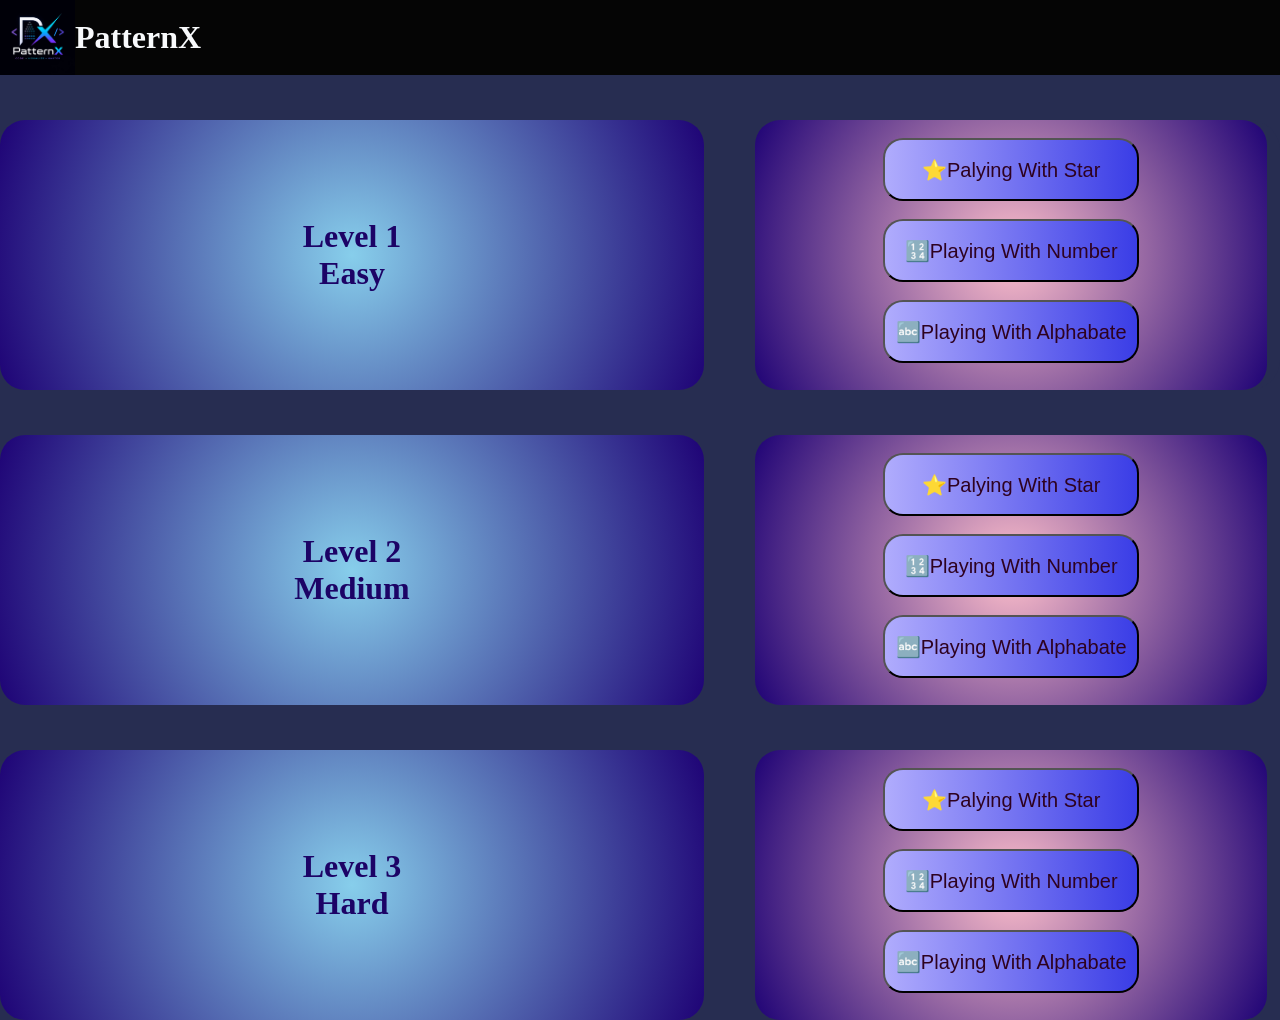
<file: index.html>
<!DOCTYPE html>
<html lang="en">
<head>
    <meta charset="UTF-8">
    <meta name="viewport" content="width=device-width, initial-scale=1.0">
    <title>Document</title>
    <style>
        *{
            margin: 0;
            padding: 0;
        }
        body{
            background-color:rgb(39, 45, 81);
        }
        .top{
            height: 30vh;
            width: 100%;
            margin-top: 5vh;
            margin-bottom:5vh;
            background-color: rgb(39, 45, 81);
            border-radius: 30px;
            
        }
        .bottom{
            height: 30vh;
            width: 100vw;
            background-color: rgb(39, 45, 81);
        }
        .mid{
            height: 30vh;
            width: 100vw;
            margin-bottom:5vh;
            background-color:rgb(39, 45, 81);
        }
        .navbar{
            display: flex;
            width: 100vw;
            text-align: center;
            background-color: rgb(5, 5, 5);
            color: #F8FAFC;
        }
        .navbar h1{
            display: flex;
            align-items: center;
            text-align: center;
        }
        img{
            height: 75px;
            width: 75px;
        }
        .left{
            width: 55vw;
            height: 30vh;
            background: radial-gradient(circle,skyblue,#1e0275);
            display: flex;
            flex-direction: column;
            justify-content: center;
            align-items: center;
            border-radius: 30px;
            margin-right: 4vw;
            color: #1c0366;
        }
        .right{
            border-radius: 25px;
            background: radial-gradient(
            circle,
            pink,
            #1e0275
);
        }
        
        .top{
            display: flex;
        }
        .bottom{
            display: flex;
        }
        .mid{
            display: flex;
        }
        .right{
            align-items: center;
            justify-content: center;
        }
        button{
            height: 7vh;
            width: 20vw;
            border-radius: 20px;
            margin-left: 10vw;
            margin-right: 10vw;
            background: linear-gradient(90deg, #b0acfd, #3a3de6);
            color: rgb(46, 2, 32);
            font-size: 20px;
        }
        .left{
border-radius: 25px;
        }
        button{
    height:7vh;
    width:20vw;
    border-radius:20px;
    transition:0.3s;
    cursor:pointer;
}

button:hover{
    transform:translateY(-5px);
    box-shadow:0 10px 20px rgba(0,0,0,0.4);
}
@media(max-width:768px){

    .top,
    .mid,
    .bottom{
        flex-direction:column;
        align-items:center;
        height:auto;
        gap:20px;
    }

    .left{
        width:90%;
        margin-right:0;
        height:180px;
    }

    .right{
        width:90%;
        padding:20px 0;
        display:flex;
        flex-direction:column;
        align-items:center;
    }

    button{
               width:200px;
        height:45px;
        font-size:14px;
        margin:8px 0;

    }

    .navbar{
        justify-content:center;
    }

    .navbar h1{
        font-size:28px;
    }

    img{
        width:60px;
        height:60px;
    }
}
    </style>
</head>
<body>
    <div class="navbar">
            <img src="logo.jpeg">
            <h1>PatternX</h1>
        </div>
    <div class="top all">
        <div class="left">
        <h1>Level 1</h1>
        <h1>Easy</h1>           
        </div>
        <div class="right">
            <br>
            <a href="EasyStar.html"><button id="Star">⭐Palying With Star</button><br><br></a>
            
            <a href="EasyNumber.html"><button class="number">🔢Playing With Number</button><br><br></a>
            <a href="EasyAlphabet.html"><button class="alphabate">🔤Playing With Alphabate</button><br></a>
        </div>

    </div>
    <div class="mid all">
        <div class="left">
        <h1>Level 2</h1>
        <h1>Medium</h1>           
        </div>
        <div class="right all">
            <br>
            <a href="mediumStar.html"><button id="Star">⭐Palying With Star</button><br><br></a>
            
            <a href="mediumNumber.html"><button class="number">🔢Playing With Number</button><br><br></a>
            <a href="mediumAlphabet.html"><button class="alphabate">🔤Playing With Alphabate</button><br></a>
        </div>

    </div>
    <div class="bottom">
        <div class="left">
        <h1>Level 3</h1>
        <h1>Hard</h1>           
        </div>
        <div class="right">
            <br>
            <a href="hardStar.html"><button id="Star">⭐Palying With Star</button><br><br></a>
            
            <a href="hardNumber.html"><button class="number">🔢Playing With Number</button><br><br></a>
            <a href="HardAlphabet.html"><button class="alphabate">🔤Playing With Alphabate</button><br></a>
        </div>

    </div>
</body>
</html>
</file>
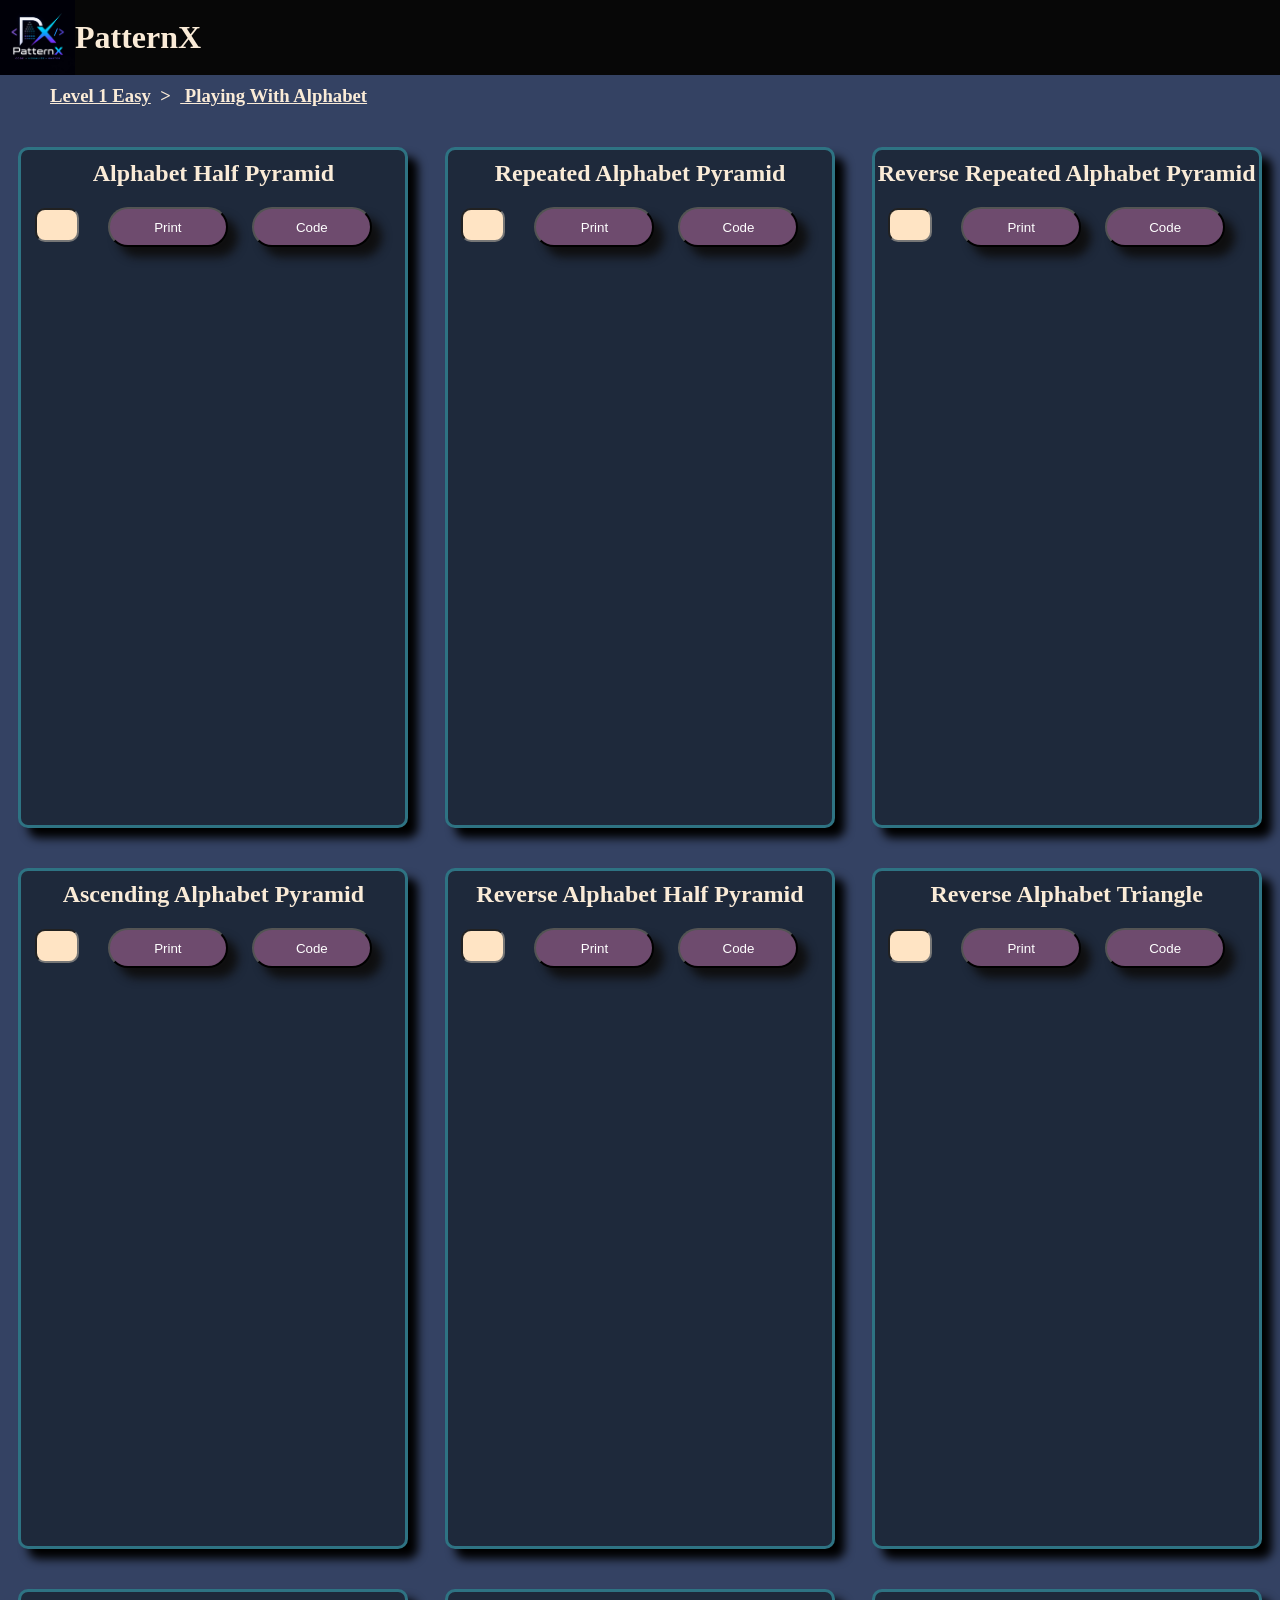
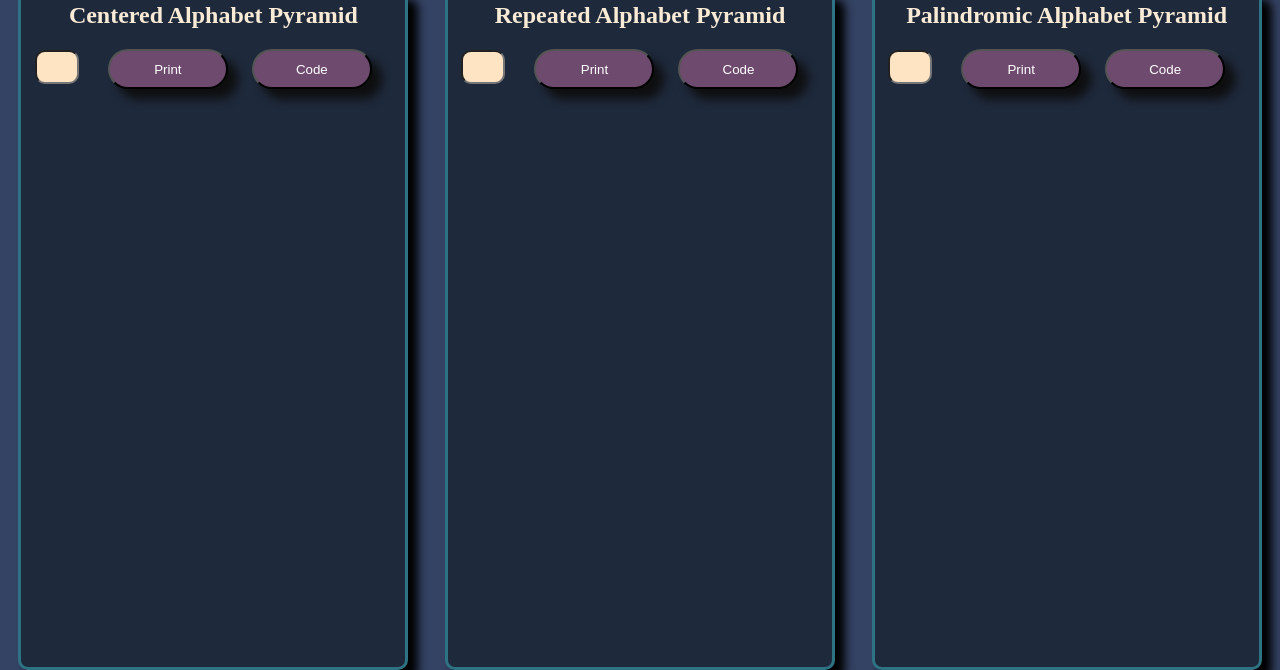
<file: EasyAlphabet.html>
<!DOCTYPE html>
<html lang="en">
<head>
    <meta charset="UTF-8">
    <meta name="viewport" content="width=device-width, initial-scale=1.0">
    <title>Document</title>
       <link rel="stylesheet" href="style.css">
</head>
<body>
    <div class="main" id ="min">
        <div class="navbar">
            <img src="logo.jpeg">
            <h1>PatternX</h1>
        </div>
        <div class="link"> <h3><a href="index.html">Level 1 Easy</a> &nbsp;> &nbsp;<a href="EasyAlphabet.html"> Playing With Alphabet</a> </h3></div>
        <div class="pat">
            <div class="card">
            <h2>Alphabet Half Pyramid</h2>
            <div class="btns">
    <input type="number" id="pr1" required>         
    <button class="p1"  id="p1" onclick="p1()">Print</button>
    <button class="c1" onclick="popUp(c1)" id="c1">Code</button>
</div>
            <div class="A1 pattren"><pre></pre></div>
        </div>
        <div class="card">
            <h2>Repeated Alphabet Pyramid</h2>
            <div class="btns">
        <input type="number" id="pr2"> 
    <button class="b1" onclick="p2()">Print</button>
    <button class="b2" onclick="popUp(c2)">Code</button>
</div>
            <div class="A2 pattren"></div>
        </div>
        <div class="card">
            <h2>Reverse Repeated Alphabet Pyramid</h2>
            <div class="btns">
        <input type="number" id="pr3"> 
    <button class="b1" onclick="p3()">Print</button>
    <button class="b2" onclick="popUp(c3)">Code</button>
</div>
        <pre><div class="A3 pattren"></div></pre>
        </div>
        </div>
        <div class="pat">
            <div class="card">
            <h2>Ascending Alphabet Pyramid</h2>
            <div class="btns">
        <input type="number" id="pr4"> 
    <button class="p1" onclick="p4()">Print</button>
    <button class="c1" onclick="popUp(c4)">Code</button>
</div>
            <pre><div class="A4 pattren"></div></pre>
        </div>
        <div class="card">
            <h2>Reverse Alphabet Half Pyramid</h2>
            <div class="btns">
            <input type="number" id="pr5"> 
    <button class="b1" onclick="p5()">Print</button>
    <button class="b2" onclick="popUp(c5)">Code</button>
</div>
            <pre><div class="A5 pattren"></div></pre>
        </div>
        <div class="card">
            <h2>Reverse Alphabet Triangle</h2>
            <div class="btns">
        <input type="number" id="pr6"> 
    <button class="b1" onclick="p6()">Print</button>
    <button class="b2" onclick="popUp(c6)">Code</button>
</div>
        <pre><div class="A6 pattren"></div></pre>
        </div>
        </div>

        <div class="pat">
            <div class="card">
            <h2>Centered Alphabet Pyramid</h2>
            <div class="btns">
        <input type="number" id="pr7"> 
    <button class="p7" onclick="p7()">Print</button>
    <button class="c7" onclick="popUp(c7)">Code</button>
</div>
            <pre><div class="A7 pattren"></div></pre>
        </div>
        <div class="card">
            <h2>Repeated Alphabet Pyramid</h2>
            <div class="btns">
            <input type="number" id="pr8"> 
    <button class="b1" onclick="p8()">Print</button>
    <button class="b2" onclick="popUp(c8)">Code</button>
</div>
            <pre><div class="A8 pattren"></div></pre>
        </div>
        <div class="card">
            <h2>Palindromic Alphabet Pyramid</h2>
            <div class="btns">
        <input type="number" id="pr9"> 
    <button class="b1" onclick="p9()">Print</button>
    <button class="b2" onclick="popUp(c9)">Code</button>
</div>
        <pre><div class="A9 pattren"></div></pre>
        </div>
        </div>
    <script src="EasyAlphabet.js">
    </script>
</body>
</html>
</file>
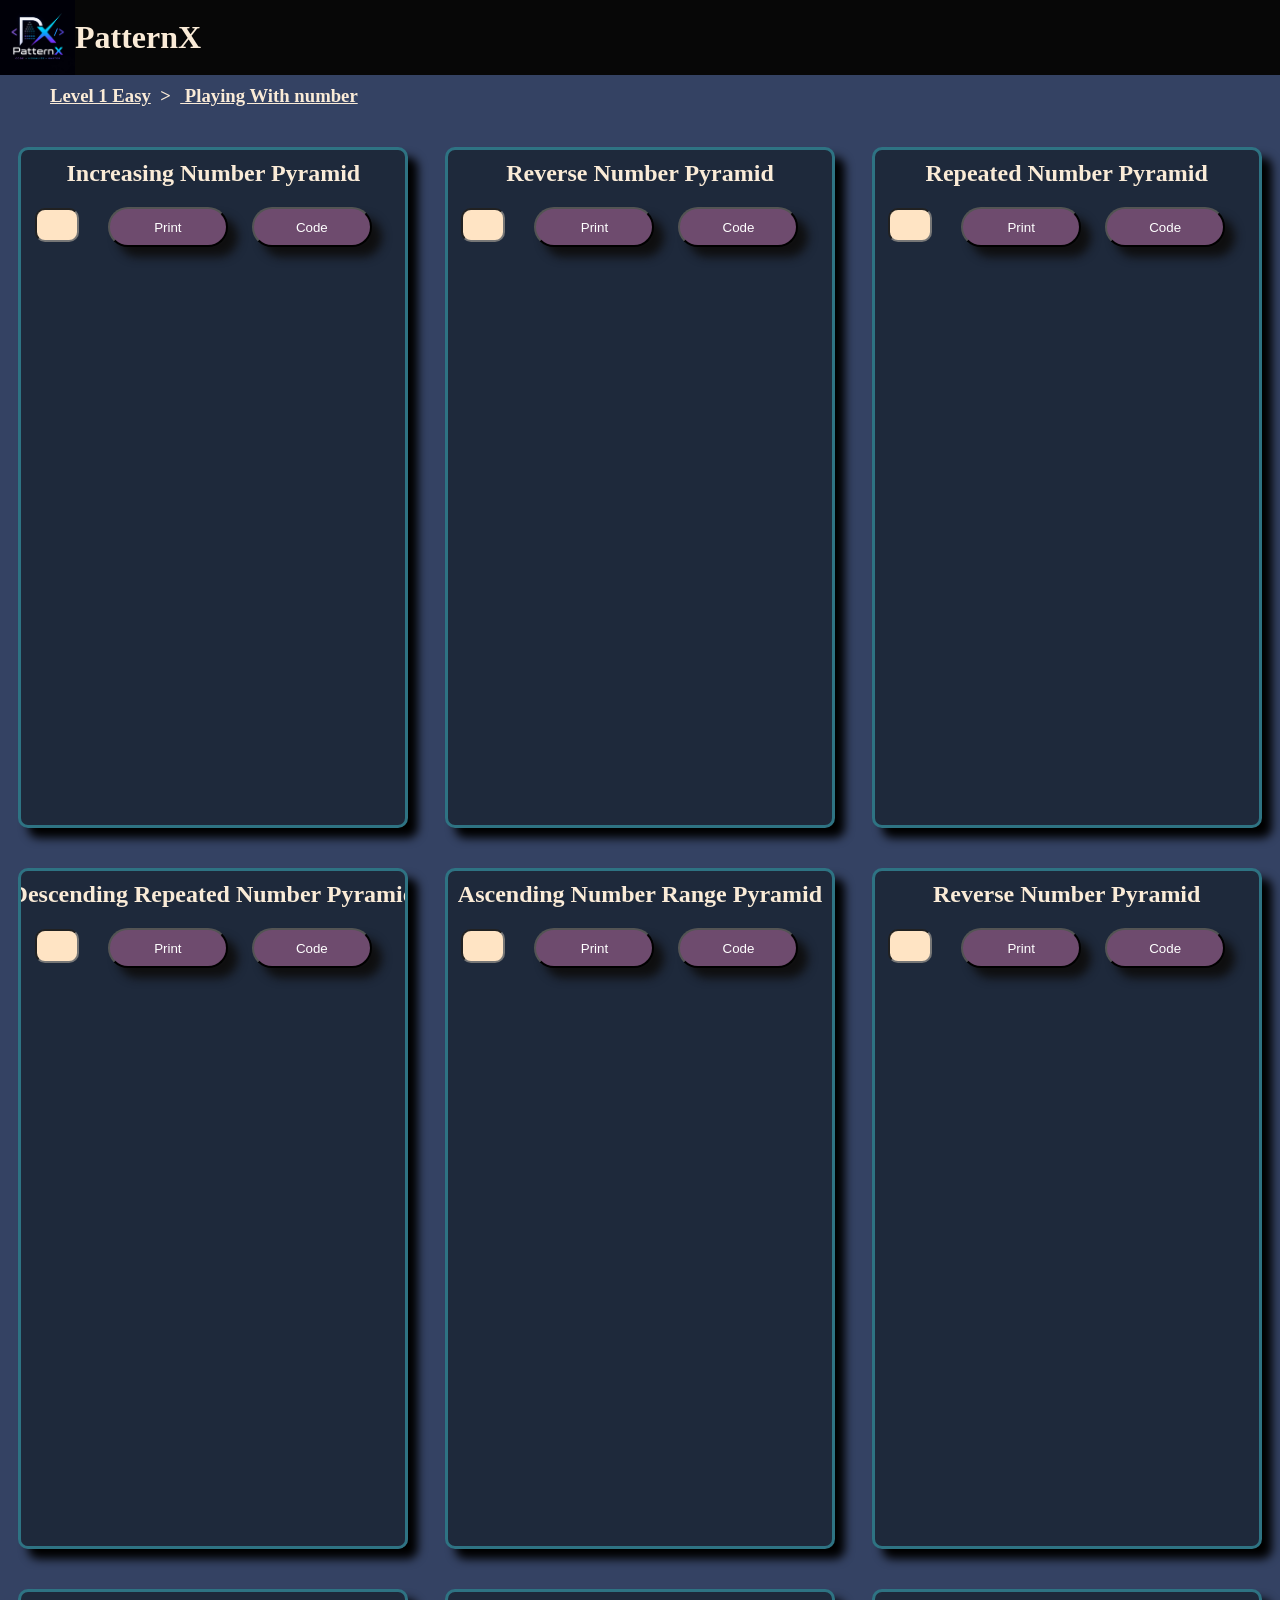
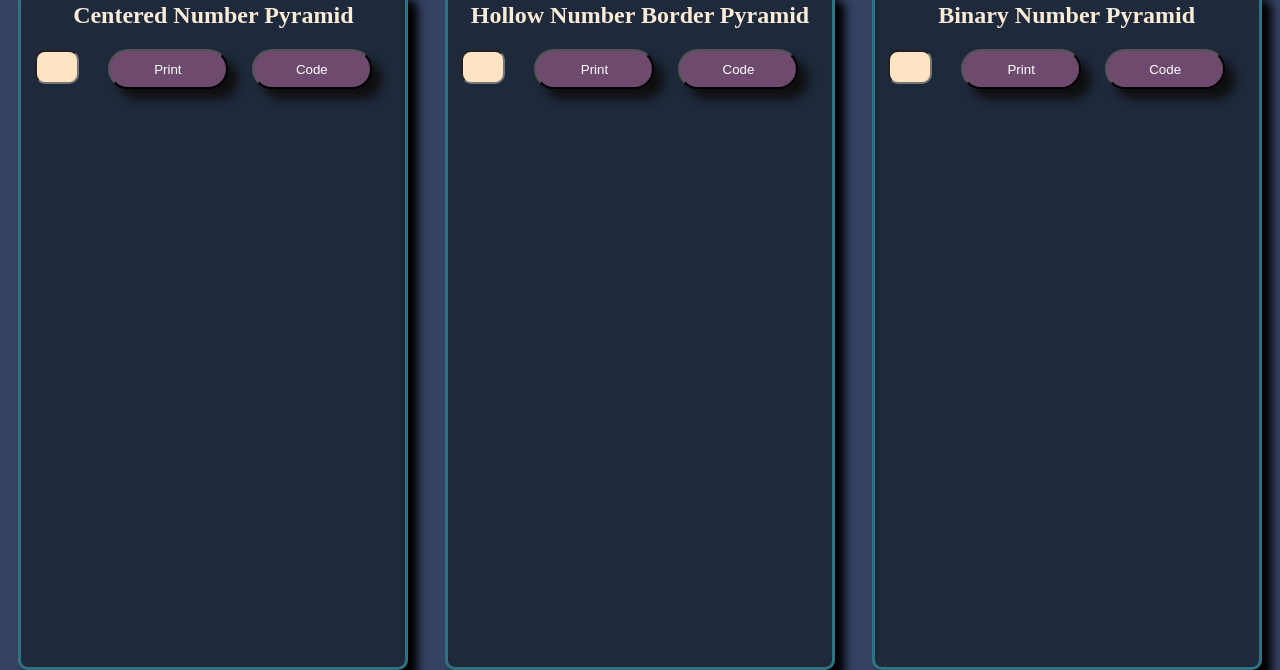
<file: EasyNumber.html>
<!DOCTYPE html>
<html lang="en">
<head>
    <meta charset="UTF-8">
    <meta name="viewport" content="width=device-width, initial-scale=1.0">
    <title>Document</title>
       <link rel="stylesheet" href="style.css">
</head>
<body>
    <div class="main" id ="min">
        <div class="navbar">
            <img src="logo.jpeg">
            <h1>PatternX</h1>
        </div>
        <div class="link"> <h3><a href="index.html">Level 1 Easy</a> &nbsp;> &nbsp;<a href="EasyNumber.html"> Playing With number</a> </h3></div>
        <div class="pat">
            <div class="card">
            <h2>Increasing Number Pyramid</h2>
            <div class="btns">
    <input type="number" id="pr1" required>         
    <button class="p1"  id="p1" onclick="p1()">Print</button>
    <button class="c1" onclick="popUp(c1)" id="c1">Code</button>
</div>
            <div class="A1 pattren"><pre></pre></div>
        </div>
        <div class="card">
            <h2>Reverse Number Pyramid</h2>
            <div class="btns">
        <input type="number" id="pr2"> 
    <button class="b1" onclick="p2()">Print</button>
    <button class="b2" onclick="popUp(c2)">Code</button>
</div>
            <div class="A2 pattren"></div>
        </div>
        <div class="card">
            <h2>Repeated Number Pyramid</h2>
            <div class="btns">
        <input type="number" id="pr3"> 
    <button class="b1" onclick="p3()">Print</button>
    <button class="b2" onclick="popUp(c3)">Code</button>
</div>
        <pre><div class="A3 pattren"></div></pre>
        </div>
        </div>
        <div class="pat">
            <div class="card">
            <h2>Descending Repeated Number Pyramid</h2>
            <div class="btns">
        <input type="number" id="pr4"> 
    <button class="p1" onclick="p4()">Print</button>
    <button class="c1" onclick="popUp(c4)">Code</button>
</div>
            <pre><div class="A4 pattren"></div></pre>
        </div>
        <div class="card">
            <h2>Ascending Number Range Pyramid</h2>
            <div class="btns">
            <input type="number" id="pr5"> 
    <button class="b1" onclick="p5()">Print</button>
    <button class="b2" onclick="popUp(c5)">Code</button>
</div>
            <pre><div class="A5 pattren"></div></pre>
        </div>
        <div class="card">
            <h2>Reverse Number Pyramid</h2>
            <div class="btns">
        <input type="number" id="pr6"> 
    <button class="b1" onclick="p6()">Print</button>
    <button class="b2" onclick="popUp(c6)">Code</button>
</div>
        <pre><div class="A6 pattren"></div></pre>
        </div>
        </div>

        <div class="pat">
            <div class="card">
            <h2>Centered Number Pyramid</h2>
            <div class="btns">
        <input type="number" id="pr7"> 
    <button class="p7" onclick="p7()">Print</button>
    <button class="c7" onclick="popUp(c7)">Code</button>
</div>
            <pre><div class="A7 pattren"></div></pre>
        </div>
        <div class="card">
            <h2>Hollow Number Border Pyramid</h2>
            <div class="btns">
            <input type="number" id="pr8"> 
    <button class="b1" onclick="p8()">Print</button>
    <button class="b2" onclick="popUp(c8)">Code</button>
</div>
            <pre><div class="A8 pattren"></div></pre>
        </div>
        <div class="card">
            <h2>Binary Number Pyramid</h2>
            <div class="btns">
        <input type="number" id="pr9"> 
    <button class="b1" onclick="p9()">Print</button>
    <button class="b2" onclick="popUp(c9)">Code</button>
</div>
        <pre><div class="A9 pattren"></div></pre>
        </div>
        </div>
    <script src="easyNumber.js">
    </script>
</body>
</html>
</file>
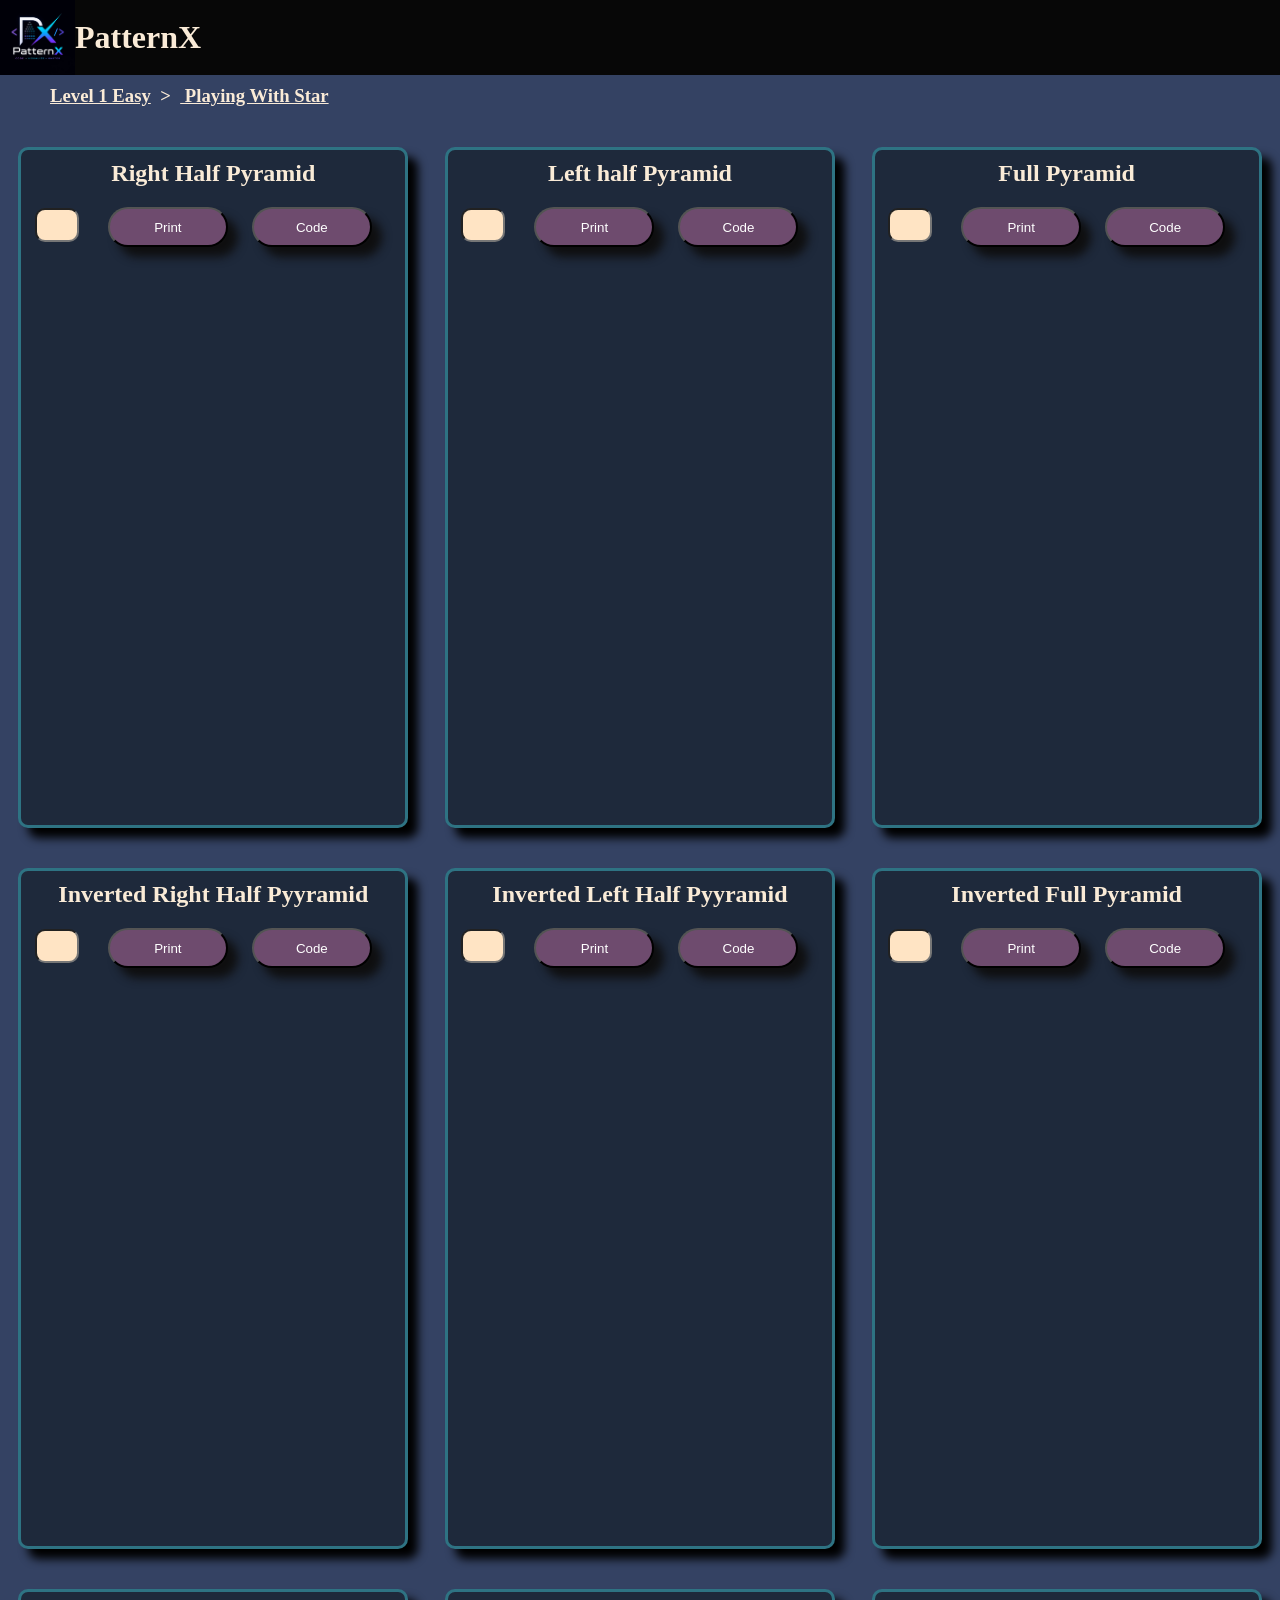
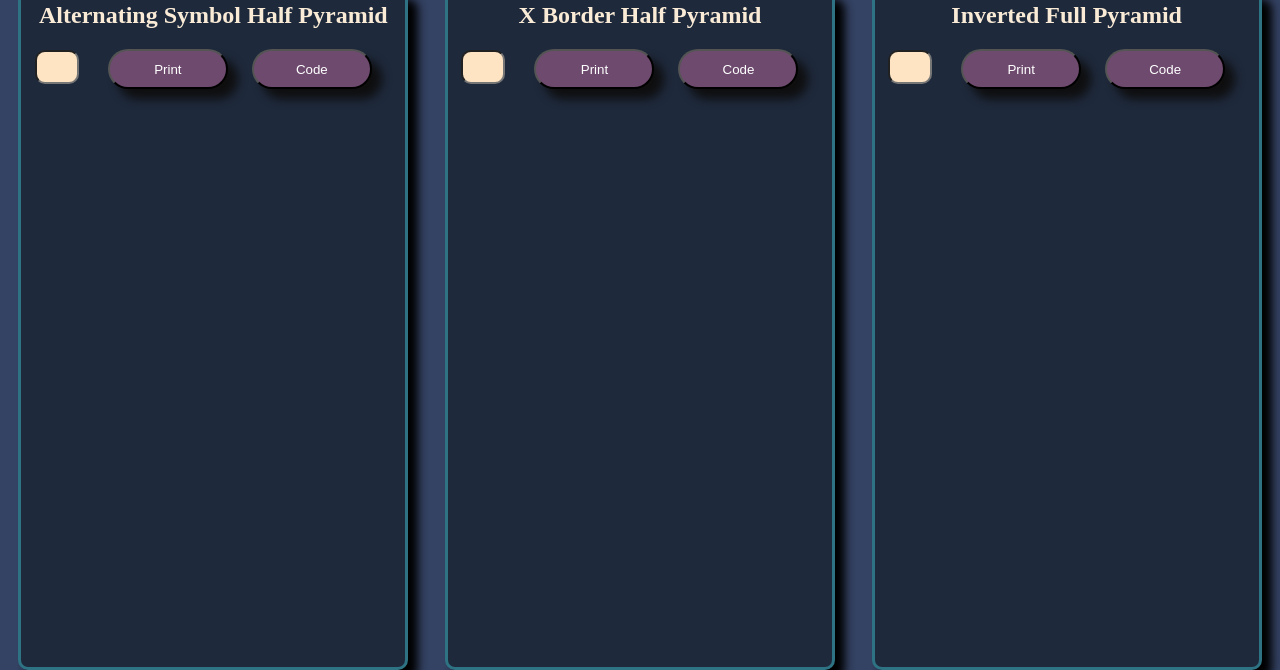
<file: EasyStar.html>
<!DOCTYPE html>
<html lang="en">
<head>
    <meta charset="UTF-8">
    <meta name="viewport" content="width=device-width, initial-scale=1.0">
    <title>Document</title>
    <link rel="stylesheet" href="style.css">
</head>
<body>
    <div class="main" id ="min">
        <div class="navbar">
            <img src="logo.jpeg">
            <h1>PatternX</h1>
        </div>
        <div class="link"> <h3><a href="index.html">Level 1 Easy</a> &nbsp;> &nbsp;<a href="EasyStar.html"> Playing With Star</a> </h3></div>
        <div class="pat">
            <div class="card">
            <h2>Right Half Pyramid</h2>
            <div class="btns">
    <input type="number" id="pr1" required>         
    <button class="p1"  id="p1" onclick="p1()">Print</button>
    <button class="c1" onclick="popUp(c1)" id="c1">Code</button>
</div>
            <div class="A1 pattren"><pre></pre></div>
        </div>
        <div class="card">
            <h2>Left half Pyramid</h2>
            <div class="btns">
        <input type="number" id="pr2"> 
    <button class="b1" onclick="p2()">Print</button>
    <button class="b2" onclick="popUp(c2)">Code</button>
</div>
            <div class="A2 pattren"></div>
        </div>
        <div class="card">
            <h2>Full Pyramid</h2>
            <div class="btns">
        <input type="number" id="pr3"> 
    <button class="b1" onclick="p3()">Print</button>
    <button class="b2" onclick="popUp(c3)">Code</button>
</div>
        <pre><div class="A3 pattren"></div></pre>
        </div>
        </div>
        <div class="pat">
            <div class="card">
            <h2>Inverted Right Half Pyyramid</h2>
            <div class="btns">
        <input type="number" id="pr4"> 
    <button class="p1" onclick="p4()">Print</button>
    <button class="c1" onclick="popUp(c4)">Code</button>
</div>
            <pre><div class="A4 pattren"></div></pre>
        </div>
        <div class="card">
            <h2>Inverted Left Half Pyyramid</h2>
            <div class="btns">
            <input type="number" id="pr5"> 
    <button class="b1" onclick="p5()">Print</button>
    <button class="b2" onclick="popUp(c5)">Code</button>
</div>
            <pre><div class="A5 pattren"></div></pre>
        </div>
        <div class="card">
            <h2>Inverted Full Pyramid</h2>
            <div class="btns">
        <input type="number" id="pr6"> 
    <button class="b1" onclick="p6()">Print</button>
    <button class="b2" onclick="popUp(c6)">Code</button>
</div>
        <pre><div class="A6 pattren"></div></pre>
        </div>
        </div>

        <div class="pat">
            <div class="card">
            <h2>Alternating Symbol Half Pyramid</h2>
            <div class="btns">
        <input type="number" id="pr7"> 
    <button class="p7" onclick="p7()">Print</button>
    <button class="c7" onclick="popUp(c7)">Code</button>
</div>
            <pre><div class="A7 pattren"></div></pre>
        </div>
        <div class="card">
            <h2>X Border Half Pyramid</h2>
            <div class="btns">
            <input type="number" id="pr8"> 
    <button class="b1" onclick="p8()">Print</button>
    <button class="b2" onclick="popUp(c8)">Code</button>
</div>
            <pre><div class="A8 pattren"></div></pre>
        </div>
        <div class="card">
            <h2>Inverted Full Pyramid</h2>
            <div class="btns">
        <input type="number" id="pr9"> 
    <button class="b1" onclick="p9()">Print</button>
    <button class="b2" onclick="popUp(c9)">Code</button>
</div>
        <pre><div class="A9 pattren"></div></pre>
        </div>
        </div>
    <script src="easyStar.js">
    </script>
</body>
</html>
</file>
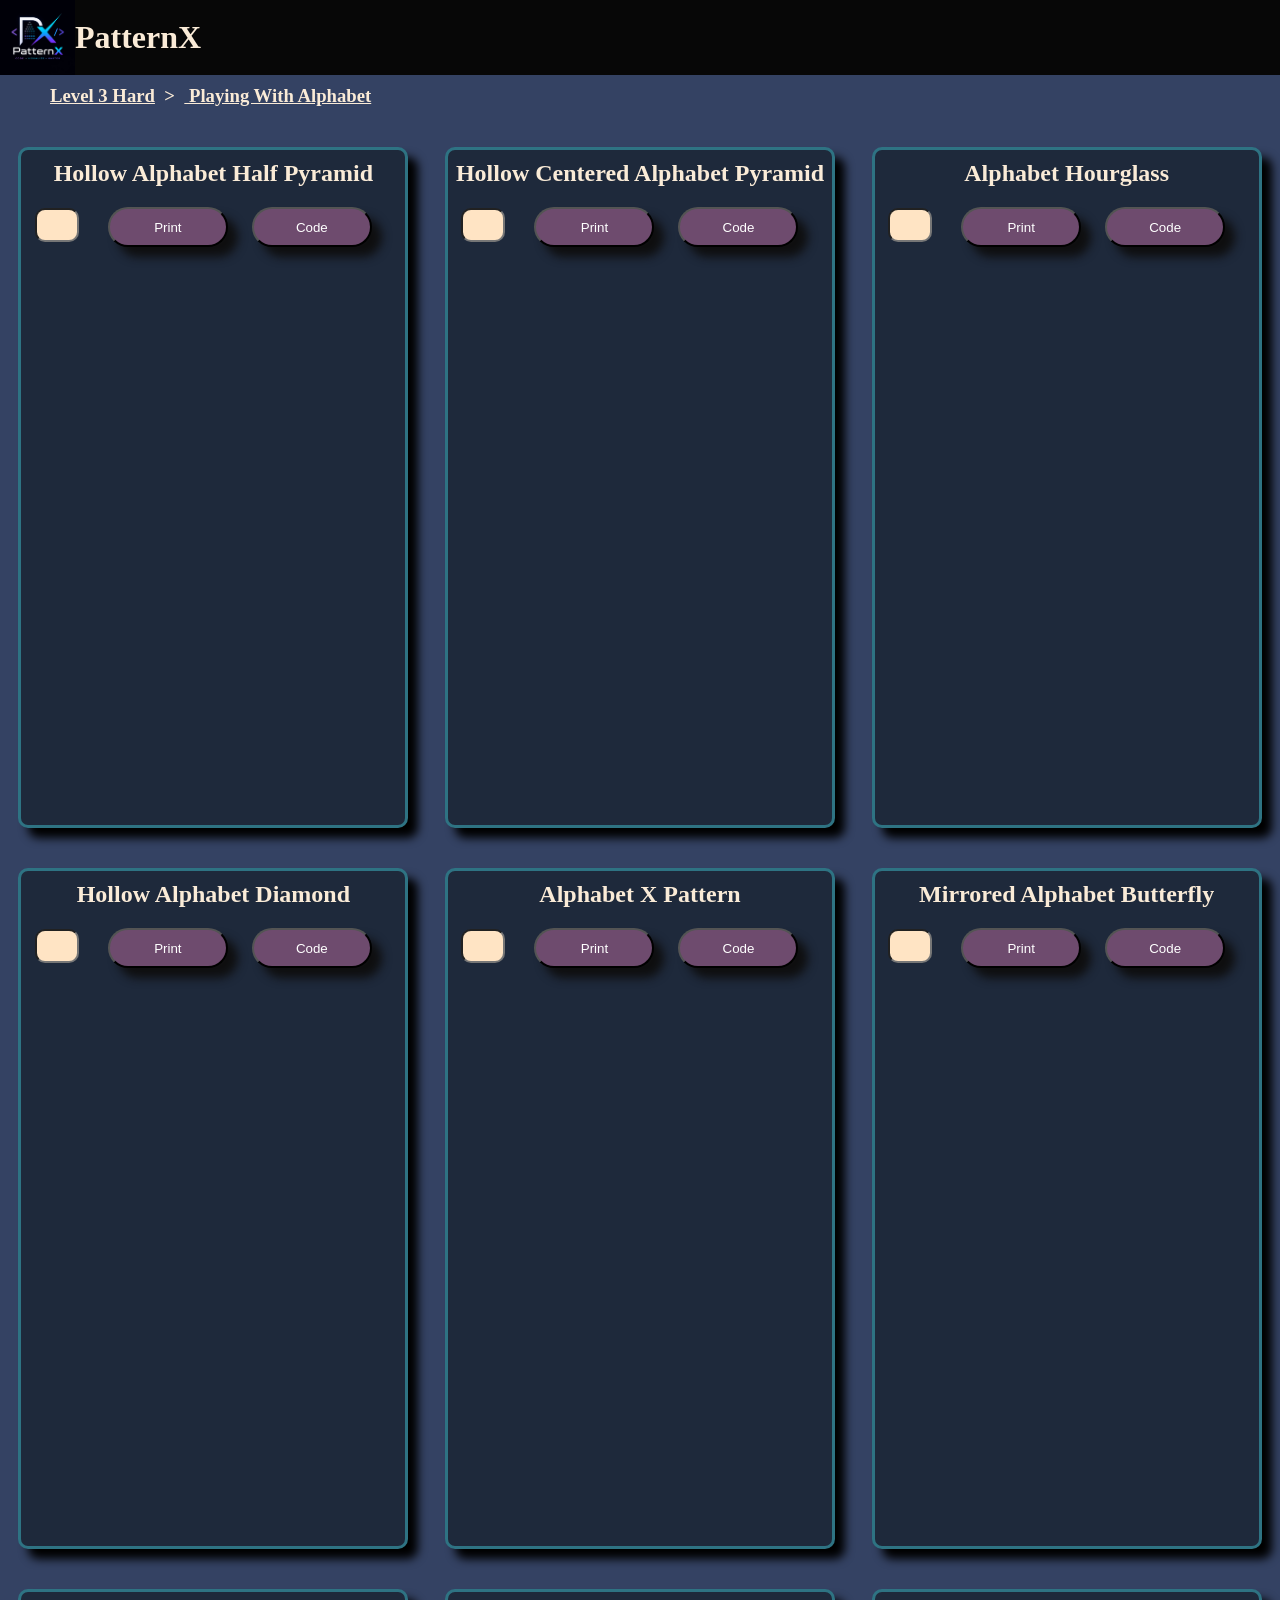
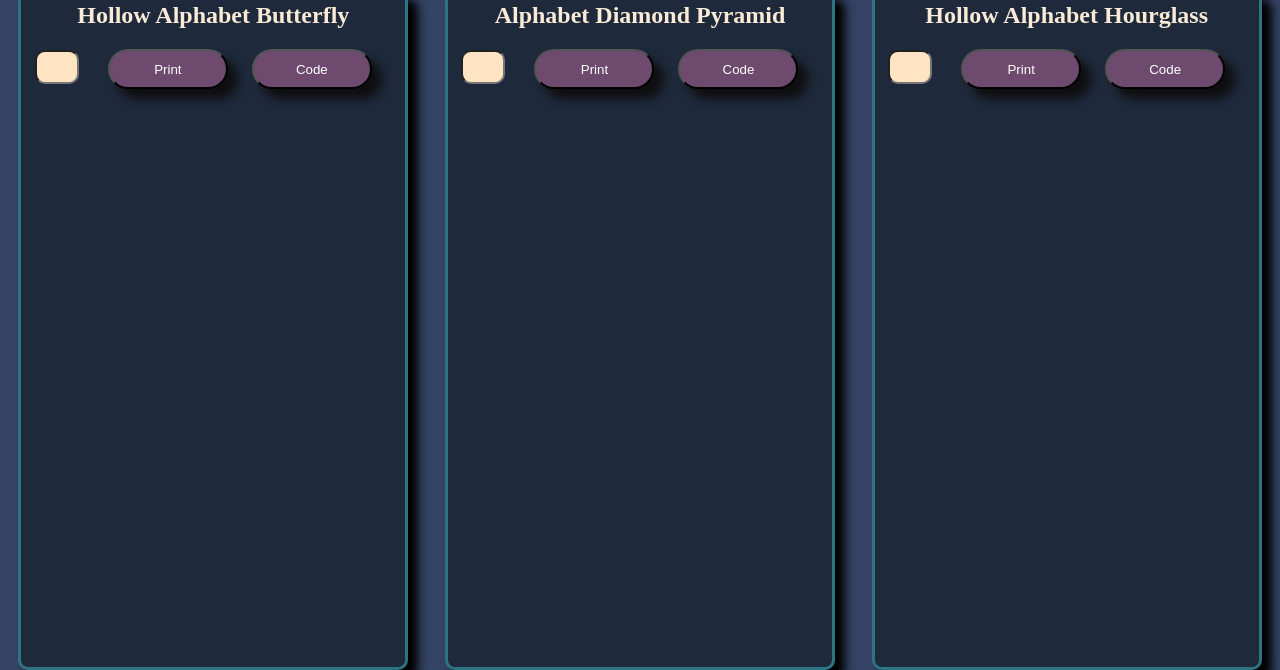
<file: HardAlphabet.html>
<!DOCTYPE html>
<html lang="en">
<head>
    <meta charset="UTF-8">
    <meta name="viewport" content="width=device-width, initial-scale=1.0">
    <title>Document</title>
    <link rel="stylesheet" href="style.css">
</head>
<body>
    <div class="main" id ="min">
        <div class="navbar">
            <img src="logo.jpeg">
            <h1>PatternX</h1>
        </div>
        <div class="link"> <h3><a href="index.html">Level 3 Hard</a> &nbsp;> &nbsp;<a href="hardNumber.html"> Playing With Alphabet</a> </h3></div>
        <div class="pat">
            <div class="card">
            <h2>Hollow Alphabet Half Pyramid </h2>
            <div class="btns">
    <input type="number" id="pr1" required>         
    <button class="p1"  id="p1" onclick="p1()">Print</button>
    <button class="c1" onclick="popUp(c1)" id="c1">Code</button>
</div>
            <div class="A1 pattren"><pre></pre></div>
        </div>
        <div class="card">
            <h2> Hollow Centered Alphabet Pyramid</h2>
            <div class="btns">
        <input type="number" id="pr2"> 
    <button class="b1" onclick="p2()">Print</button>
    <button class="b2" onclick="popUp(c2)">Code</button>
</div>
            <div class="A2 pattren"></div>
        </div>
        <div class="card">
            <h2>Alphabet Hourglass</h2>
            <div class="btns">
        <input type="number" id="pr3"> 
    <button class="b1" onclick="p3()">Print</button>
    <button class="b2" onclick="popUp(c3)">Code</button>
</div>
        <pre><div class="A3 pattren"></div></pre>
        </div>
        </div>
        <div class="pat">
            <div class="card">
            <h2>Hollow Alphabet Diamond</h2>
            <div class="btns">
        <input type="number" id="pr4"> 
    <button class="p1" onclick="p4()">Print</button>
    <button class="c1" onclick="popUp(c4)">Code</button>
</div>
            <pre><div class="A4 pattren"></div></pre>
        </div>
        <div class="card">
            <h2>Alphabet X Pattern</h2>
            <div class="btns">
            <input type="number" id="pr5"> 
    <button class="b1" onclick="p5()">Print</button>
    <button class="b2" onclick="popUp(c5)">Code</button>
</div>
            <pre><div class="A5 pattren"></div></pre>
        </div>
        <div class="card">
            <h2>Mirrored Alphabet Butterfly  </h2>
            <div class="btns">
        <input type="number" id="pr6"> 
    <button class="b1" onclick="p6()">Print</button>
    <button class="b2" onclick="popUp(c6)">Code</button>
</div>
        <pre><div class="A6 pattren"></div></pre>
        </div>
        </div>

        <div class="pat">
            <div class="card">
            <h2> Hollow Alphabet Butterfly   </h2>
            <div class="btns">
        <input type="number" id="pr7"> 
    <button class="p7" onclick="p7()">Print</button>
    <button class="c7" onclick="popUp(c7)">Code</button>
</div>
            <pre><div class="A7 pattren"></div></pre>
        </div>
        <div class="card">
            <h2> Alphabet Diamond Pyramid</h2>
            <div class="btns">
            <input type="number" id="pr8"> 
    <button class="b1" onclick="p8()">Print</button>
    <button class="b2" onclick="popUp(c8)">Code</button>
</div>
            <pre><div class="A8 pattren"></div></pre>
        </div>
        <div class="card">
            <h2>Hollow Alphabet Hourglass</h2>
            <div class="btns">
        <input type="number" id="pr9"> 
    <button class="b1" onclick="p9()">Print</button>
    <button class="b2" onclick="popUp(c9)">Code</button>
</div>
        <pre><div class="A9 pattren"></div></pre>
        </div>
        </div>
    <script src="hardAlphbate.js">
    </script>
</body>
</html>
</file>
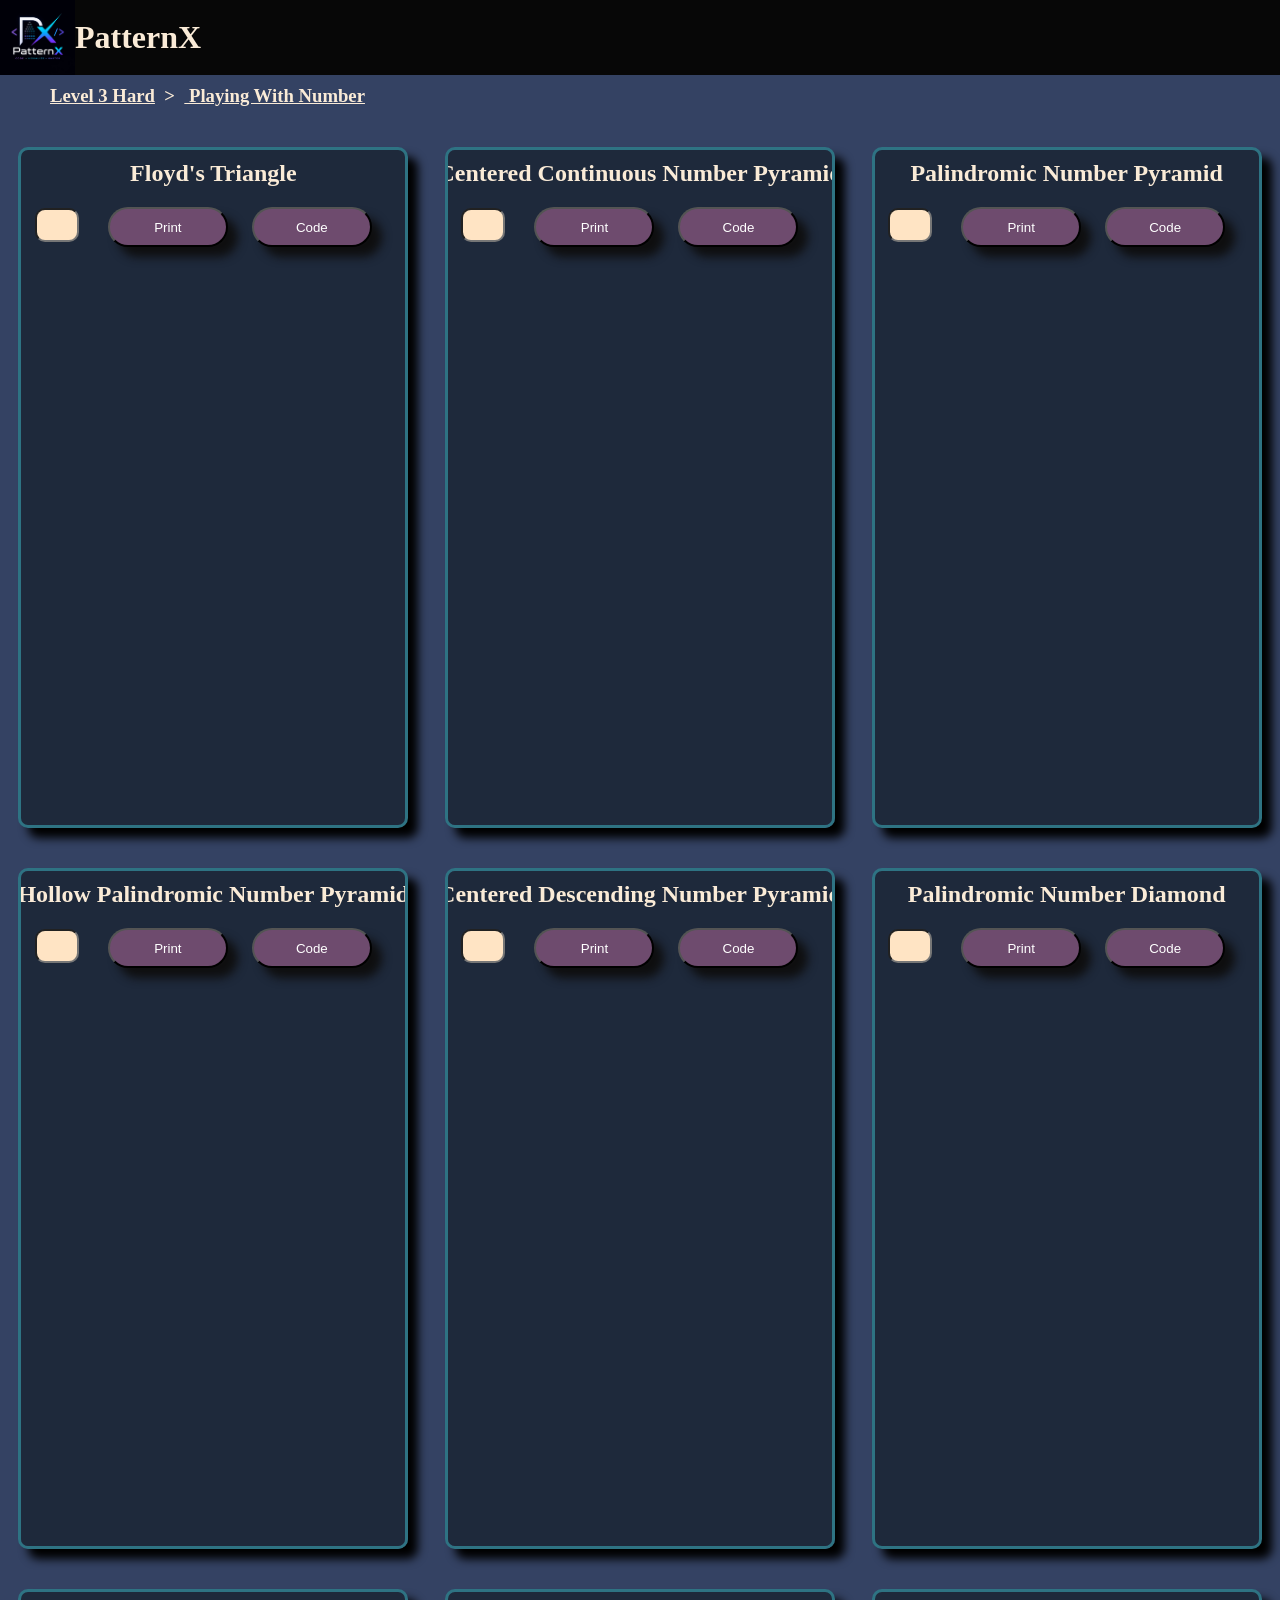
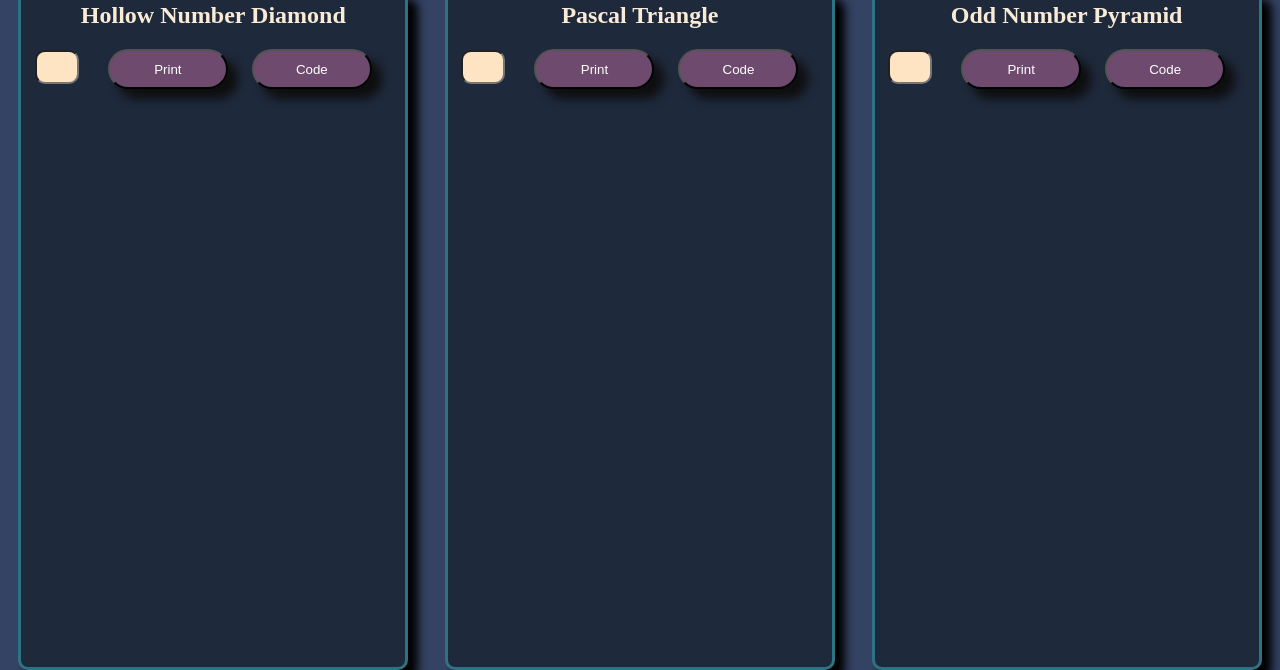
<file: hardNumber.html>
<!DOCTYPE html>
<html lang="en">
<head>
    <meta charset="UTF-8">
    <meta name="viewport" content="width=device-width, initial-scale=1.0">
    <title>Document</title>
    <link rel="stylesheet" href="style.css">
</head>
<body>
    <div class="main" id ="min">
        <div class="navbar">
            <img src="logo.jpeg">
            <h1>PatternX</h1>
        </div>
        <div class="link"> <h3><a href="index.html">Level 3 Hard</a> &nbsp;> &nbsp;<a href="hardNumber.html"> Playing With Number</a> </h3></div>
        <div class="pat">
            <div class="card">
            <h2>Floyd's Triangle</h2>
            <div class="btns">
    <input type="number" id="pr1" required>         
    <button class="p1"  id="p1" onclick="p1()">Print</button>
    <button class="c1" onclick="popUp(c1)" id="c1">Code</button>
</div>
            <div class="A1 pattren"><pre></pre></div>
        </div>
        <div class="card">
            <h2>Centered Continuous Number Pyramid</h2>
            <div class="btns">
        <input type="number" id="pr2"> 
    <button class="b1" onclick="p2()">Print</button>
    <button class="b2" onclick="popUp(c2)">Code</button>
</div>
            <div class="A2 pattren"></div>
        </div>
        <div class="card">
            <h2>Palindromic Number Pyramid</h2>
            <div class="btns">
        <input type="number" id="pr3"> 
    <button class="b1" onclick="p3()">Print</button>
    <button class="b2" onclick="popUp(c3)">Code</button>
</div>
        <pre><div class="A3 pattren"></div></pre>
        </div>
        </div>
        <div class="pat">
            <div class="card">
            <h2>Hollow Palindromic Number Pyramid</h2>
            <div class="btns">
        <input type="number" id="pr4"> 
    <button class="p1" onclick="p4()">Print</button>
    <button class="c1" onclick="popUp(c4)">Code</button>
</div>
            <pre><div class="A4 pattren"></div></pre>
        </div>
        <div class="card">
            <h2>Centered Descending Number Pyramid</h2>
            <div class="btns">
            <input type="number" id="pr5"> 
    <button class="b1" onclick="p5()">Print</button>
    <button class="b2" onclick="popUp(c5)">Code</button>
</div>
            <pre><div class="A5 pattren"></div></pre>
        </div>
        <div class="card">
            <h2>Palindromic Number Diamond</h2>
            <div class="btns">
        <input type="number" id="pr6"> 
    <button class="b1" onclick="p6()">Print</button>
    <button class="b2" onclick="popUp(c6)">Code</button>
</div>
        <pre><div class="A6 pattren"></div></pre>
        </div>
        </div>

        <div class="pat">
            <div class="card">
            <h2>Hollow Number Diamond</h2>
            <div class="btns">
        <input type="number" id="pr7"> 
    <button class="p7" onclick="p7()">Print</button>
    <button class="c7" onclick="popUp(c7)">Code</button>
</div>
            <pre><div class="A7 pattren"></div></pre>
        </div>
        <div class="card">
            <h2>Pascal Triangle</h2>
            <div class="btns">
            <input type="number" id="pr8"> 
    <button class="b1" onclick="p8()">Print</button>
    <button class="b2" onclick="popUp(c8)">Code</button>
</div>
            <pre><div class="A8 pattren"></div></pre>
        </div>
        <div class="card">
            <h2>Odd Number Pyramid</h2>
            <div class="btns">
        <input type="number" id="pr9"> 
    <button class="b1" onclick="p9()">Print</button>
    <button class="b2" onclick="popUp(c9)">Code</button>
</div>
        <pre><div class="A9 pattren"></div></pre>
        </div>
        </div>
    <script src="hardNumber.js">
    </script>
</body>
</html>
</file>
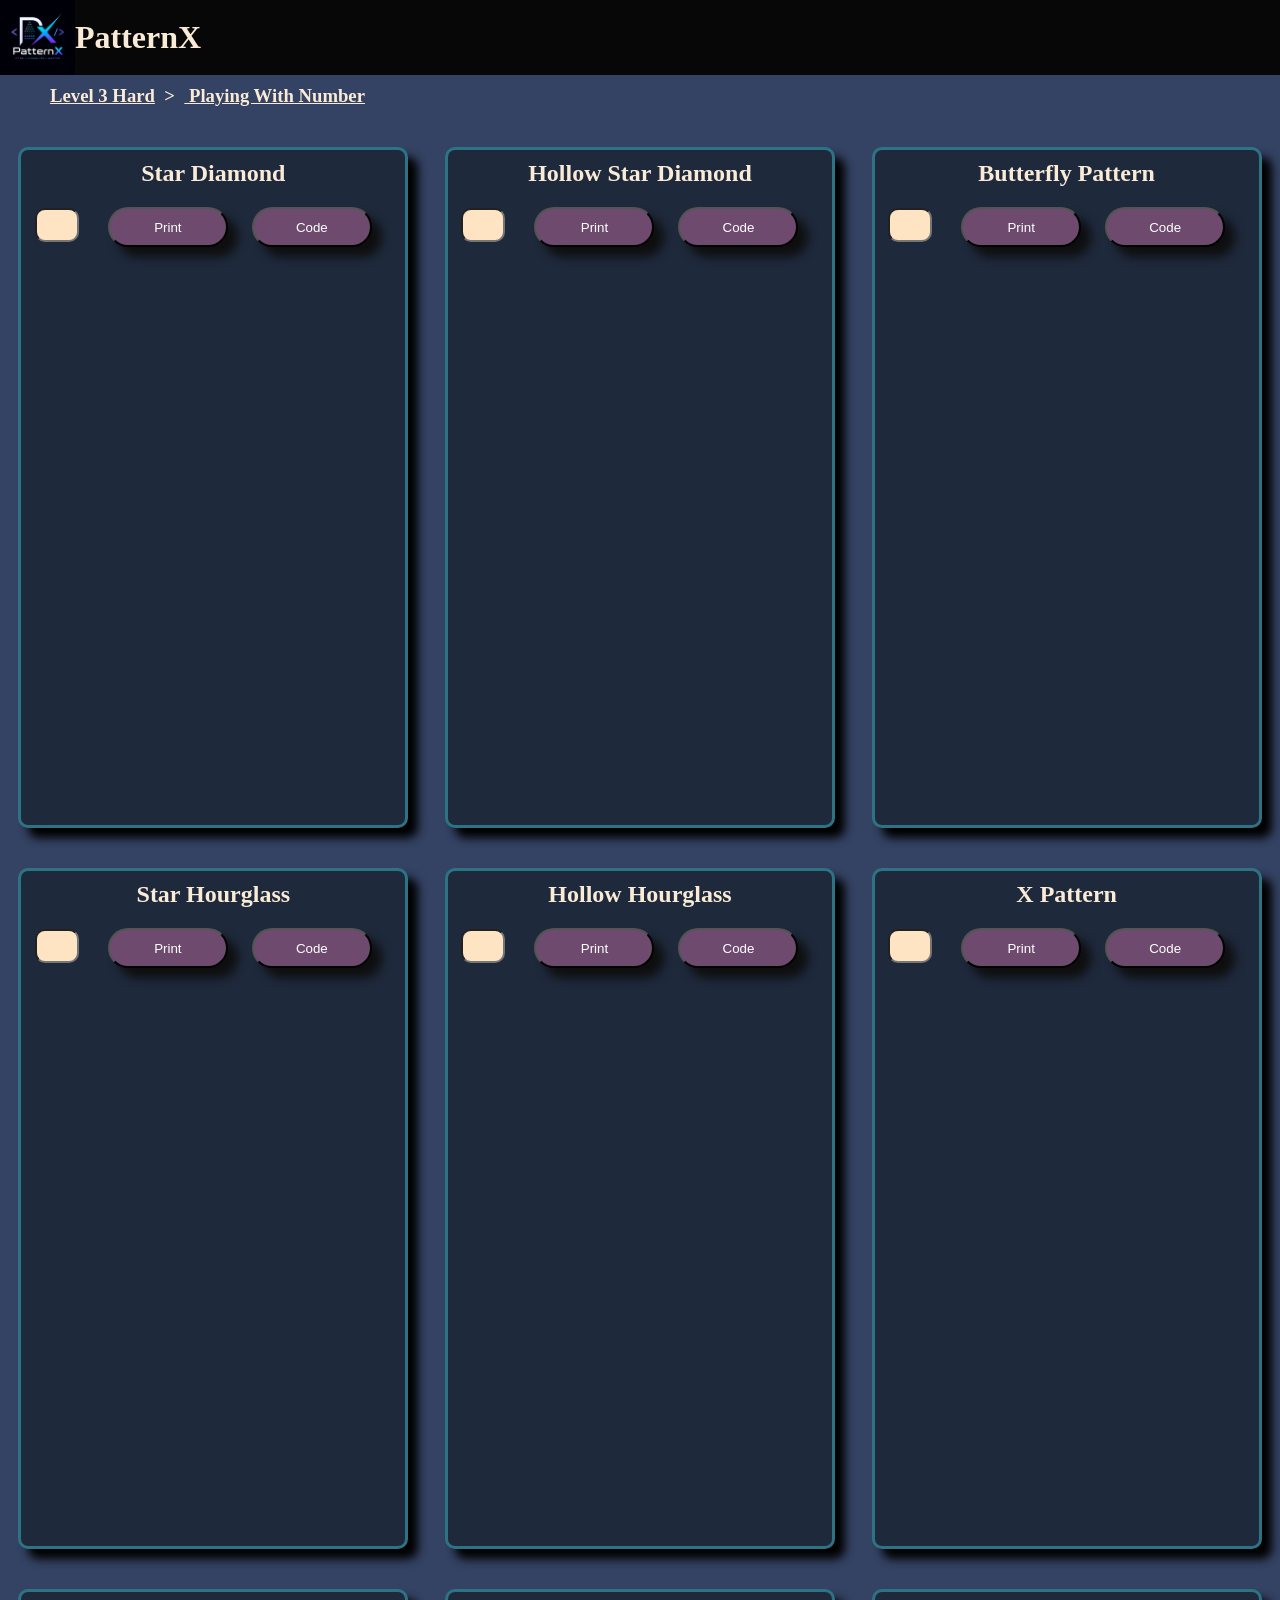
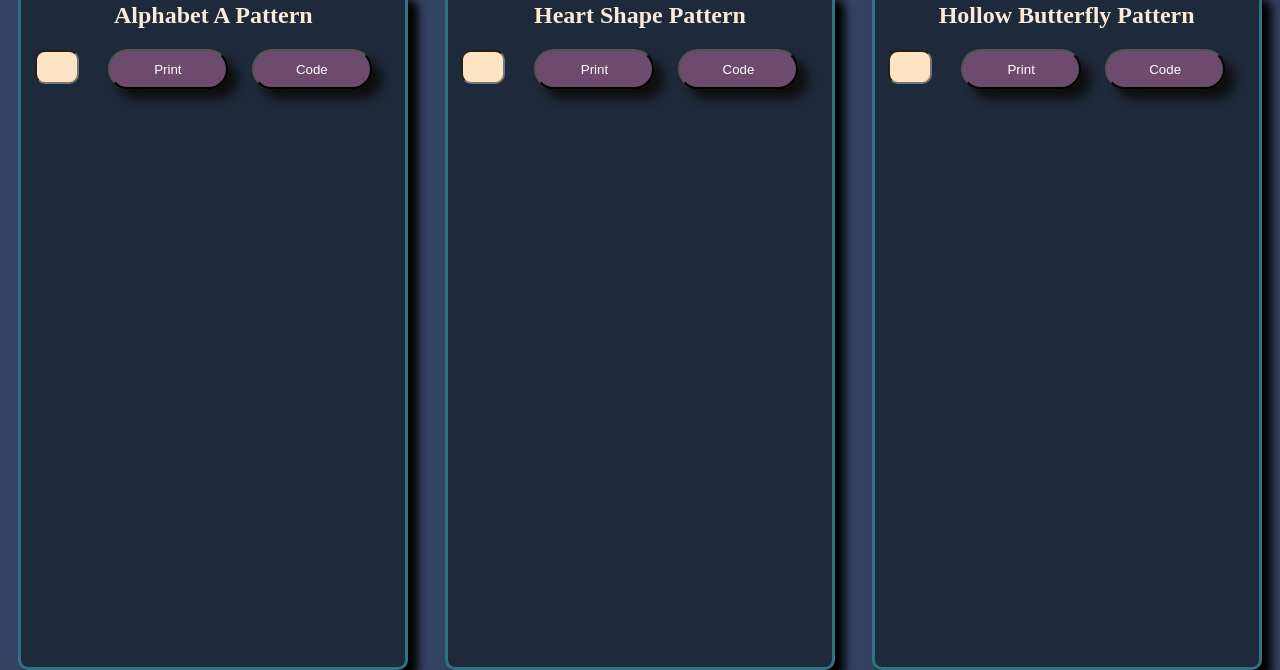
<file: hardStar.html>
<!DOCTYPE html>
<html lang="en">
<head>
    <meta charset="UTF-8">
    <meta name="viewport" content="width=device-width, initial-scale=1.0">
    <title>Document</title>
       <link rel="stylesheet" href="style.css">
</head>
<body>
    <div class="main" id ="min">
        <div class="navbar">
            <img src="logo.jpeg">
            <h1>PatternX</h1>
        </div>
        <div class="link"> <h3><a href="index.html">Level 3 Hard</a> &nbsp;> &nbsp;<a href="hardNumber.html"> Playing With Number</a> </h3></div>
        <div class="pat">
            <div class="card">
            <h2>Star Diamond</h2>
            <div class="btns">
    <input type="number" id="pr1" required>         
    <button class="p1"  id="p1" onclick="p1()">Print</button>
    <button class="c1" onclick="popUp(c1)" id="c1">Code</button>
</div>
            <div class="A1 pattren"><pre></pre></div>
        </div>
        <div class="card">
            <h2> Hollow Star Diamond</h2>
            <div class="btns">
        <input type="number" id="pr2"> 
    <button class="b1" onclick="p2()">Print</button>
    <button class="b2" onclick="popUp(c2)">Code</button>
</div>
            <div class="A2 pattren"></div>
        </div>
        <div class="card">
            <h2>Butterfly Pattern</h2>
            <div class="btns">
        <input type="number" id="pr3"> 
    <button class="b1" onclick="p3()">Print</button>
    <button class="b2" onclick="popUp(c3)">Code</button>
</div>
        <pre><div class="A3 pattren"></div></pre>
        </div>
        </div>
        <div class="pat">
            <div class="card">
            <h2>Star Hourglass</h2>
            <div class="btns">
        <input type="number" id="pr4"> 
    <button class="p1" onclick="p4()">Print</button>
    <button class="c1" onclick="popUp(c4)">Code</button>
</div>
            <pre><div class="A4 pattren"></div></pre>
        </div>
        <div class="card">
            <h2> Hollow Hourglass</h2>
            <div class="btns">
            <input type="number" id="pr5"> 
    <button class="b1" onclick="p5()">Print</button>
    <button class="b2" onclick="popUp(c5)">Code</button>
</div>
            <pre><div class="A5 pattren"></div></pre>
        </div>
        <div class="card">
            <h2>X Pattern</h2>
            <div class="btns">
        <input type="number" id="pr6"> 
    <button class="b1" onclick="p6()">Print</button>
    <button class="b2" onclick="popUp(c6)">Code</button>
</div>
        <pre><div class="A6 pattren"></div></pre>
        </div>
        </div>

        <div class="pat">
            <div class="card">
            <h2>Alphabet A Pattern</h2>
            <div class="btns">
        <input type="number" id="pr7"> 
    <button class="p7" onclick="p7()">Print</button>
    <button class="c7" onclick="popUp(c7)">Code</button>
</div>
            <pre><div class="A7 pattren"></div></pre>
        </div>
        <div class="card">
            <h2> Heart Shape Pattern</h2>
            <div class="btns">
            <input type="number" id="pr8"> 
    <button class="b1" onclick="p8()">Print</button>
    <button class="b2" onclick="popUp(c8)">Code</button>
</div>
            <pre><div class="A8 pattren"></div></pre>
        </div>
        <div class="card">
            <h2>Hollow Butterfly Pattern</h2>
            <div class="btns">
        <input type="number" id="pr9"> 
    <button class="b1" onclick="p9()">Print</button>
    <button class="b2" onclick="popUp(c9)">Code</button>
</div>
        <pre><div class="A9 pattren"></div></pre>
        </div>
        </div>
    <script src="hardStar.js">
    </script>
</body>
</html>
</file>
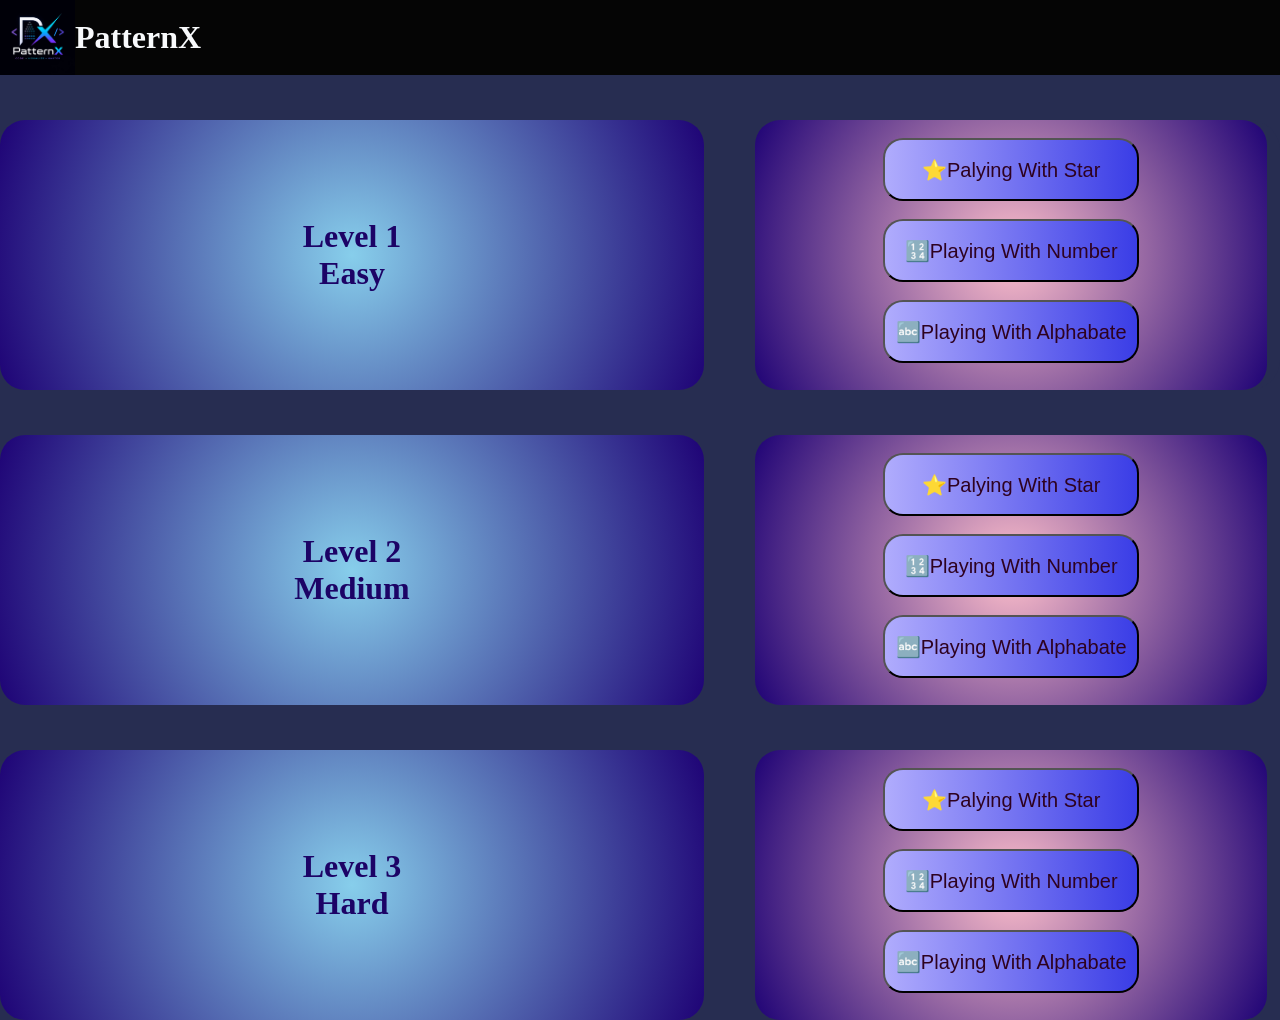
<file: level.html>
<!DOCTYPE html>
<html lang="en">
<head>
    <meta charset="UTF-8">
    <meta name="viewport" content="width=device-width, initial-scale=1.0">
    <title>Document</title>
    <style>
        *{
            margin: 0;
            padding: 0;
        }
        body{
            background-color:rgb(39, 45, 81);
        }
        .top{
            height: 30vh;
            width: 100%;
            margin-top: 5vh;
            margin-bottom:5vh;
            background-color: rgb(39, 45, 81);
            border-radius: 30px;
            
        }
        .bottom{
            height: 30vh;
            width: 100vw;
            background-color: rgb(39, 45, 81);
        }
        .mid{
            height: 30vh;
            width: 100vw;
            margin-bottom:5vh;
            background-color:rgb(39, 45, 81);
        }
        .navbar{
            display: flex;
            width: 100vw;
            text-align: center;
            background-color: rgb(5, 5, 5);
            color: #F8FAFC;
        }
        .navbar h1{
            display: flex;
            align-items: center;
            text-align: center;
        }
        img{
            height: 75px;
            width: 75px;
        }
        .left{
            width: 55vw;
            height: 30vh;
            background: radial-gradient(circle,skyblue,#1e0275);
            display: flex;
            flex-direction: column;
            justify-content: center;
            align-items: center;
            border-radius: 30px;
            margin-right: 4vw;
            color: #1c0366;
        }
        .right{
            border-radius: 25px;
            background: radial-gradient(
            circle,
            pink,
            #1e0275
);
        }
        
        .top{
            display: flex;
        }
        .bottom{
            display: flex;
        }
        .mid{
            display: flex;
        }
        .right{
            align-items: center;
            justify-content: center;
        }
        button{
            height: 7vh;
            width: 20vw;
            border-radius: 20px;
            margin-left: 10vw;
            margin-right: 10vw;
            background: linear-gradient(90deg, #b0acfd, #3a3de6);
            color: rgb(46, 2, 32);
            font-size: 20px;
        }
        .left{
border-radius: 25px;
        }
        button{
    height:7vh;
    width:20vw;
    border-radius:20px;
    transition:0.3s;
    cursor:pointer;
}

button:hover{
    transform:translateY(-5px);
    box-shadow:0 10px 20px rgba(0,0,0,0.4);
}
@media(max-width:768px){

    .top,
    .mid,
    .bottom{
        flex-direction:column;
        align-items:center;
        height:auto;
        gap:20px;
    }

    .left{
        width:90%;
        margin-right:0;
        height:180px;
    }

    .right{
        width:90%;
        padding:20px 0;
        display:flex;
        flex-direction:column;
        align-items:center;
    }

    button{
               width:200px;
        height:45px;
        font-size:14px;
        margin:8px 0;

    }

    .navbar{
        justify-content:center;
    }

    .navbar h1{
        font-size:28px;
    }

    img{
        width:60px;
        height:60px;
    }
}
    </style>
</head>
<body>
    <div class="navbar">
            <img src="logo.jpeg">
            <h1>PatternX</h1>
        </div>
    <div class="top all">
        <div class="left">
        <h1>Level 1</h1>
        <h1>Easy</h1>           
        </div>
        <div class="right">
            <br>
            <a href="EasyStar.html"><button id="Star">⭐Palying With Star</button><br><br></a>
            
            <a href="EasyNumber.html"><button class="number">🔢Playing With Number</button><br><br></a>
            <a href="EasyAlphabet.html"><button class="alphabate">🔤Playing With Alphabate</button><br></a>
        </div>

    </div>
    <div class="mid all">
        <div class="left">
        <h1>Level 2</h1>
        <h1>Medium</h1>           
        </div>
        <div class="right all">
            <br>
            <a href="mediumStar.html"><button id="Star">⭐Palying With Star</button><br><br></a>
            
            <a href="mediumNumber.html"><button class="number">🔢Playing With Number</button><br><br></a>
            <a href="mediumAlphabet.html"><button class="alphabate">🔤Playing With Alphabate</button><br></a>
        </div>

    </div>
    <div class="bottom">
        <div class="left">
        <h1>Level 3</h1>
        <h1>Hard</h1>           
        </div>
        <div class="right">
            <br>
            <a href="hardStar.html"><button id="Star">⭐Palying With Star</button><br><br></a>
            
            <a href="hardNumber.html"><button class="number">🔢Playing With Number</button><br><br></a>
            <a href="HardAlphabet.html"><button class="alphabate">🔤Playing With Alphabate</button><br></a>
        </div>

    </div>
</body>
</html>
</file>
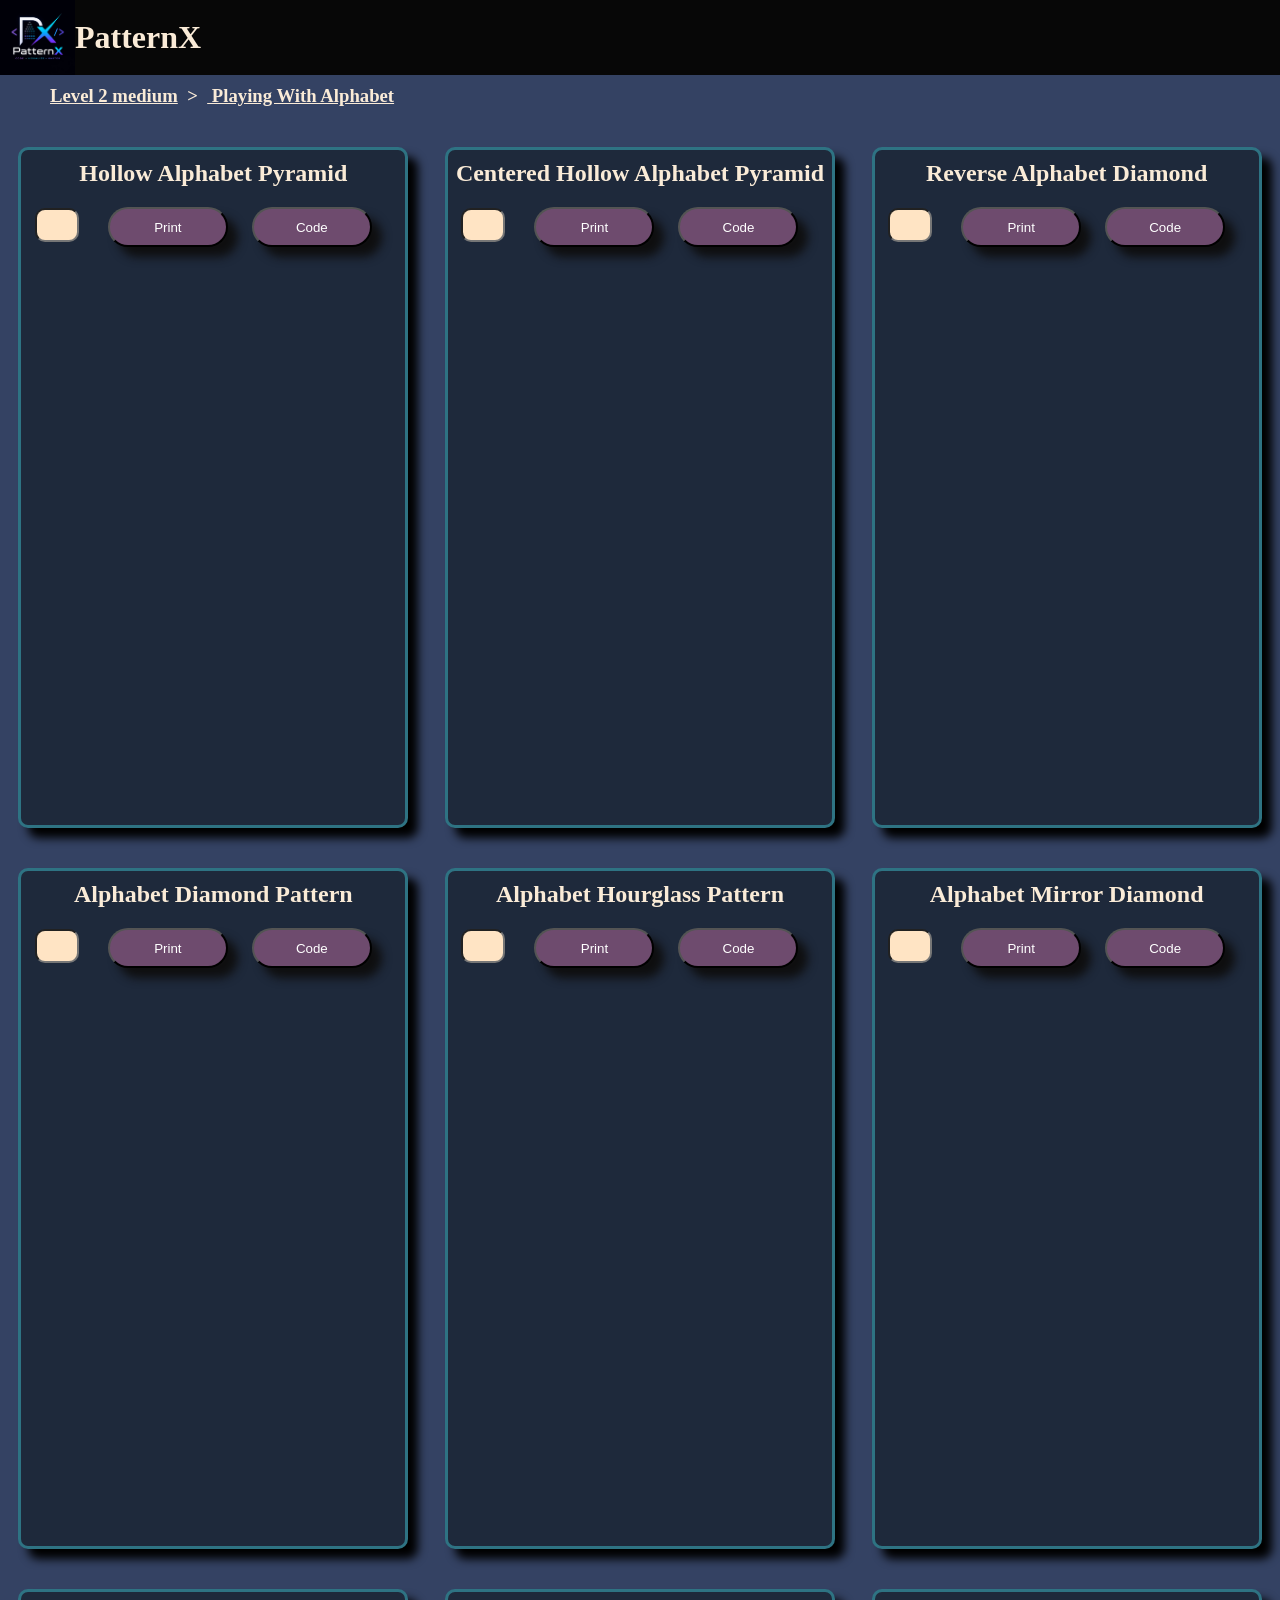
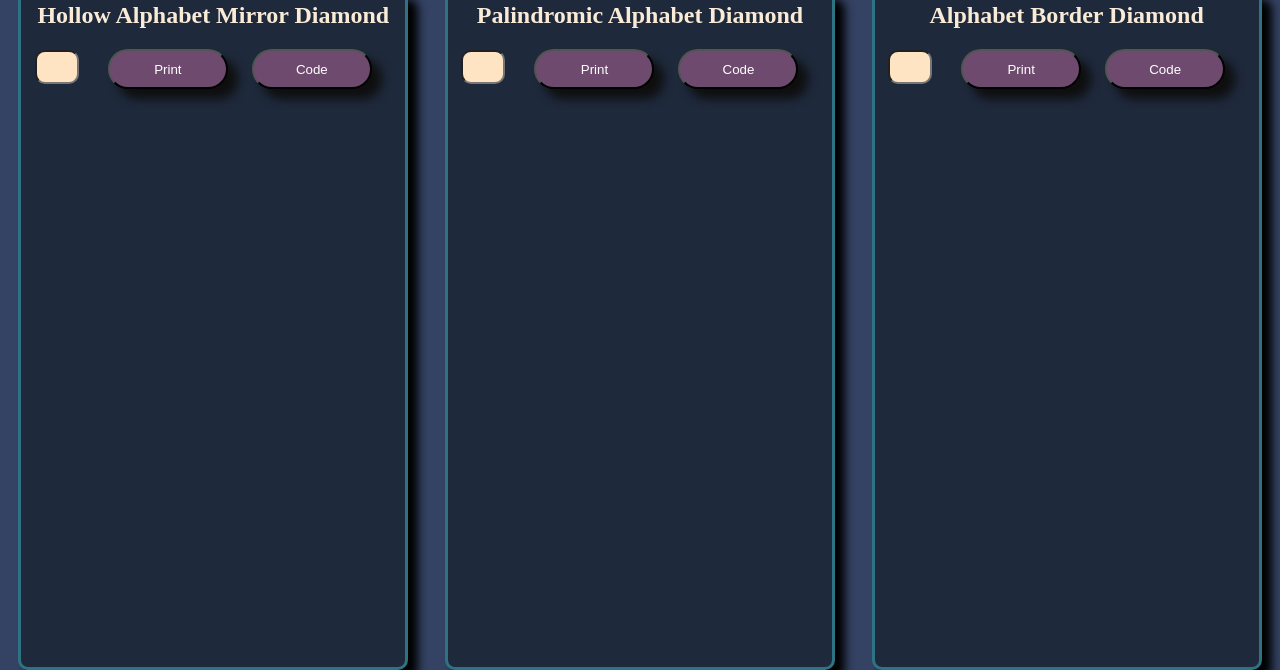
<file: mediumAlphabet.html>
<!DOCTYPE html>
<html lang="en">
<head>
    <meta charset="UTF-8">
    <meta name="viewport" content="width=device-width, initial-scale=1.0">
    <title>Document</title>
    <link rel="stylesheet" href="style.css">
</head>
<body>
    <div class="main" id ="min">
        <div class="navbar">
            <img src="logo.jpeg">
            <h1>PatternX</h1>
        </div>
        <div class="link"> <h3><a href="index.html">Level 2 medium</a> &nbsp;> &nbsp;<a href="mediumAlphabet.html"> Playing With Alphabet</a> </h3></div>
        <div class="pat">
            <div class="card">
            <h2>Hollow Alphabet Pyramid </h2>
            <div class="btns">
    <input type="number" id="pr1" required>         
    <button class="p1"  id="p1" onclick="p1()">Print</button>
    <button class="c1" onclick="popUp(c1)" id="c1">Code</button>
</div>
            <div class="A1 pattren"><pre></pre></div>
        </div>
        <div class="card">
            <h2>Centered Hollow Alphabet Pyramid</h2>
            <div class="btns">
        <input type="number" id="pr2"> 
    <button class="b1" onclick="p2()">Print</button>
    <button class="b2" onclick="popUp(c2)">Code</button>
</div>
            <div class="A2 pattren"></div>
        </div>
        <div class="card">
            <h2>Reverse Alphabet Diamond</h2>
            <div class="btns">
        <input type="number" id="pr3"> 
    <button class="b1" onclick="p3()">Print</button>
    <button class="b2" onclick="popUp(c3)">Code</button>
</div>
        <pre><div class="A3 pattren"></div></pre>
        </div>
        </div>
        <div class="pat">
            <div class="card">
            <h2>Alphabet Diamond Pattern</h2>
            <div class="btns">
        <input type="number" id="pr4"> 
    <button class="p1" onclick="p4()">Print</button>
    <button class="c1" onclick="popUp(c4)">Code</button>
</div>
            <pre><div class="A4 pattren"></div></pre>
        </div>
        <div class="card">
            <h2>Alphabet Hourglass Pattern</h2>
            <div class="btns">
            <input type="number" id="pr5"> 
    <button class="b1" onclick="p5()">Print</button>
    <button class="b2" onclick="popUp(c5)">Code</button>
</div>
            <pre><div class="A5 pattren"></div></pre>
        </div>
        <div class="card">
            <h2>Alphabet Mirror Diamond </h2>
            <div class="btns">
        <input type="number" id="pr6"> 
    <button class="b1" onclick="p6()">Print</button>
    <button class="b2" onclick="popUp(c6)">Code</button>
</div>
        <pre><div class="A6 pattren"></div></pre>
        </div>
        </div>

        <div class="pat">
            <div class="card">
            <h2>Hollow Alphabet Mirror Diamond
   </h2>
            <div class="btns">
        <input type="number" id="pr7"> 
    <button class="p7" onclick="p7()">Print</button>
    <button class="c7" onclick="popUp(c7)">Code</button>
</div>
            <pre><div class="A7 pattren"></div></pre>
        </div>
        <div class="card">
            <h2>Palindromic Alphabet Diamond</h2>
            <div class="btns">
            <input type="number" id="pr8"> 
    <button class="b1" onclick="p8()">Print</button>
    <button class="b2" onclick="popUp(c8)">Code</button>
</div>
            <pre><div class="A8 pattren"></div></pre>
        </div>
        <div class="card">
            <h2>Alphabet Border Diamond</h2>
            <div class="btns">
        <input type="number" id="pr9"> 
    <button class="b1" onclick="p9()">Print</button>
    <button class="b2" onclick="popUp(c9)">Code</button>
</div>
        <pre><div class="A9 pattren"></div></pre>
        </div>
        </div>
    <script src="mediumAlphabet.js">
    </script>
</body>
</html>
</file>
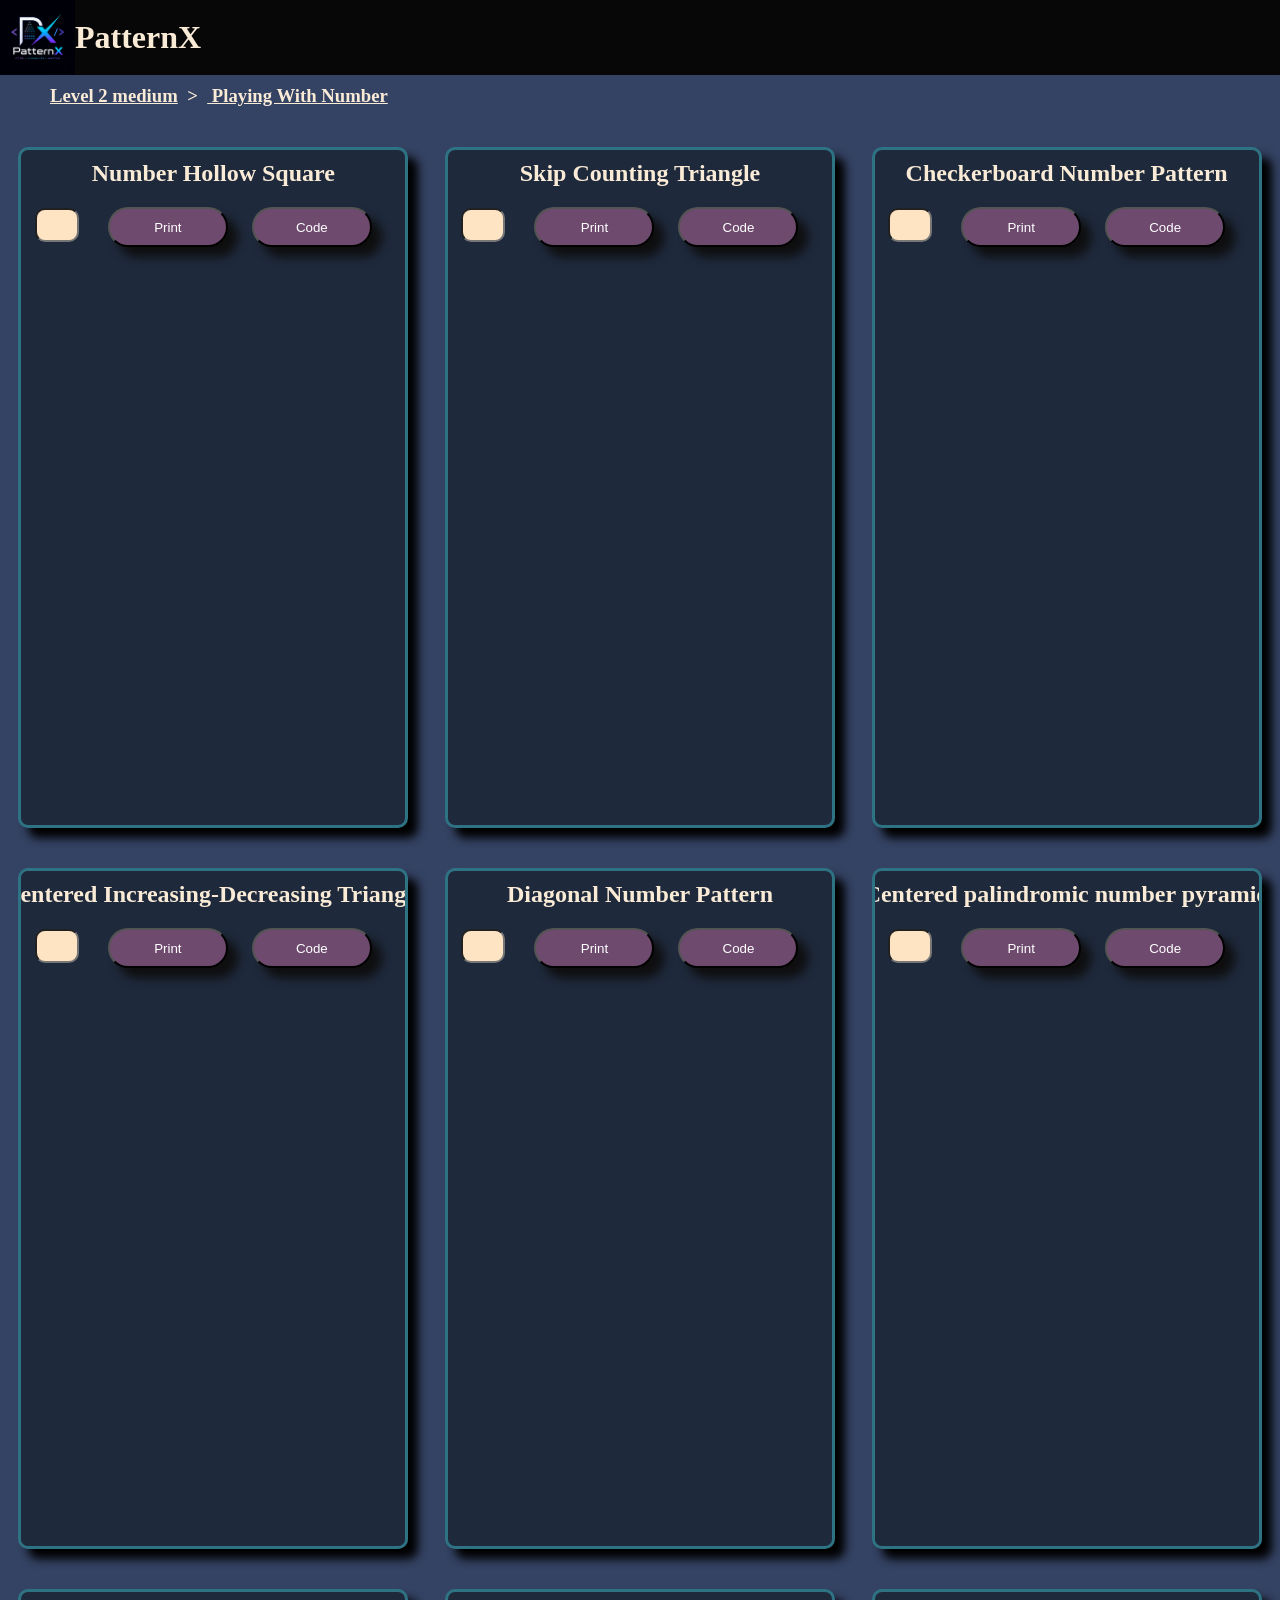
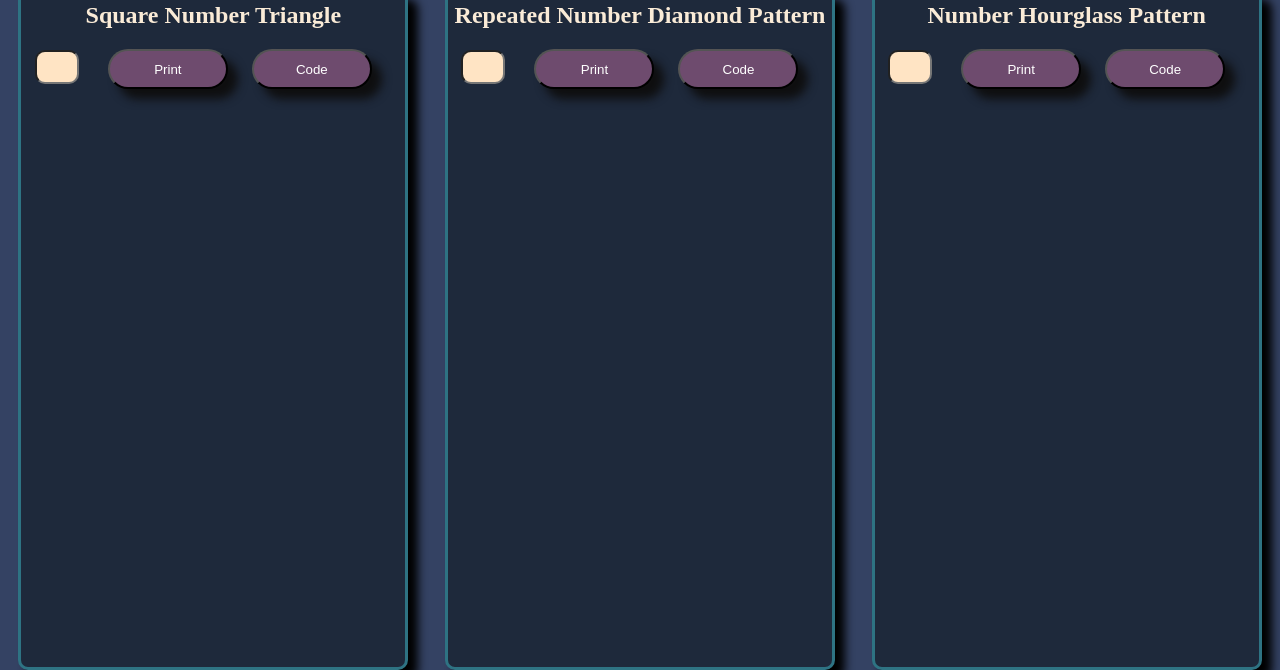
<file: mediumNumber.html>
<!DOCTYPE html>
<html lang="en">
<head>
    <meta charset="UTF-8">
    <meta name="viewport" content="width=device-width, initial-scale=1.0">
    <title>Document</title>
    <link rel="stylesheet" href="style.css">
</head>
<body>
    <div class="main" id ="min">
        <div class="navbar">
            <img src="logo.jpeg">
            <h1>PatternX</h1>
        </div>
        <div class="link"> <h3><a href="index.html">Level 2 medium</a> &nbsp;> &nbsp;<a href="mediumNumber.html"> Playing With Number</a> </h3></div>
        <div class="pat">
            <div class="card">
            <h2>Number Hollow Square</h2>
            <div class="btns">
    <input type="number" id="pr1" required>         
    <button class="p1"  id="p1" onclick="p1()">Print</button>
    <button class="c1" onclick="popUp(c1)" id="c1">Code</button>
</div>
            <div class="A1 pattren"><pre></pre></div>
        </div>
        <div class="card">
            <h2>Skip Counting Triangle</h2>
            <div class="btns">
        <input type="number" id="pr2"> 
    <button class="b1" onclick="p2()">Print</button>
    <button class="b2" onclick="popUp(c2)">Code</button>
</div>
            <div class="A2 pattren"></div>
        </div>
        <div class="card">
            <h2>Checkerboard Number Pattern</h2>
            <div class="btns">
        <input type="number" id="pr3"> 
    <button class="b1" onclick="p3()">Print</button>
    <button class="b2" onclick="popUp(c3)">Code</button>
</div>
        <pre><div class="A3 pattren"></div></pre>
        </div>
        </div>
        <div class="pat">
            <div class="card">
            <h2>Centered Increasing-Decreasing Triangle</h2>
            <div class="btns">
        <input type="number" id="pr4"> 
    <button class="p1" onclick="p4()">Print</button>
    <button class="c1" onclick="popUp(c4)">Code</button>
</div>
            <pre><div class="A4 pattren"></div></pre>
        </div>
        <div class="card">
            <h2>Diagonal Number Pattern</h2>
            <div class="btns">
            <input type="number" id="pr5"> 
    <button class="b1" onclick="p5()">Print</button>
    <button class="b2" onclick="popUp(c5)">Code</button>
</div>
            <pre><div class="A5 pattren"></div></pre>
        </div>
        <div class="card">
            <h2>Centered palindromic number pyramid</h2>
            <div class="btns">
        <input type="number" id="pr6"> 
    <button class="b1" onclick="p6()">Print</button>
    <button class="b2" onclick="popUp(c6)">Code</button>
</div>
        <pre><div class="A6 pattren"></div></pre>
        </div>
        </div>

        <div class="pat">
            <div class="card">
            <h2>Square Number Triangle</h2>
            <div class="btns">
        <input type="number" id="pr7"> 
    <button class="p7" onclick="p7()">Print</button>
    <button class="c7" onclick="popUp(c7)">Code</button>
</div>
            <pre><div class="A7 pattren"></div></pre>
        </div>
        <div class="card">
            <h2>Repeated Number Diamond Pattern </h2>
            <div class="btns">
            <input type="number" id="pr8"> 
    <button class="b1" onclick="p8()">Print</button>
    <button class="b2" onclick="popUp(c8)">Code</button>
</div>
            <pre><div class="A8 pattren"></div></pre>
        </div>
        <div class="card">
            <h2>Number Hourglass Pattern</h2>
            <div class="btns">
        <input type="number" id="pr9"> 
    <button class="b1" onclick="p9()">Print</button>
    <button class="b2" onclick="popUp(c9)">Code</button>
</div>
        <pre><div class="A9 pattren"></div></pre>
        </div>
        </div>
    <script src="MediumNumber.js">
    </script>
</body>
</html>
</file>
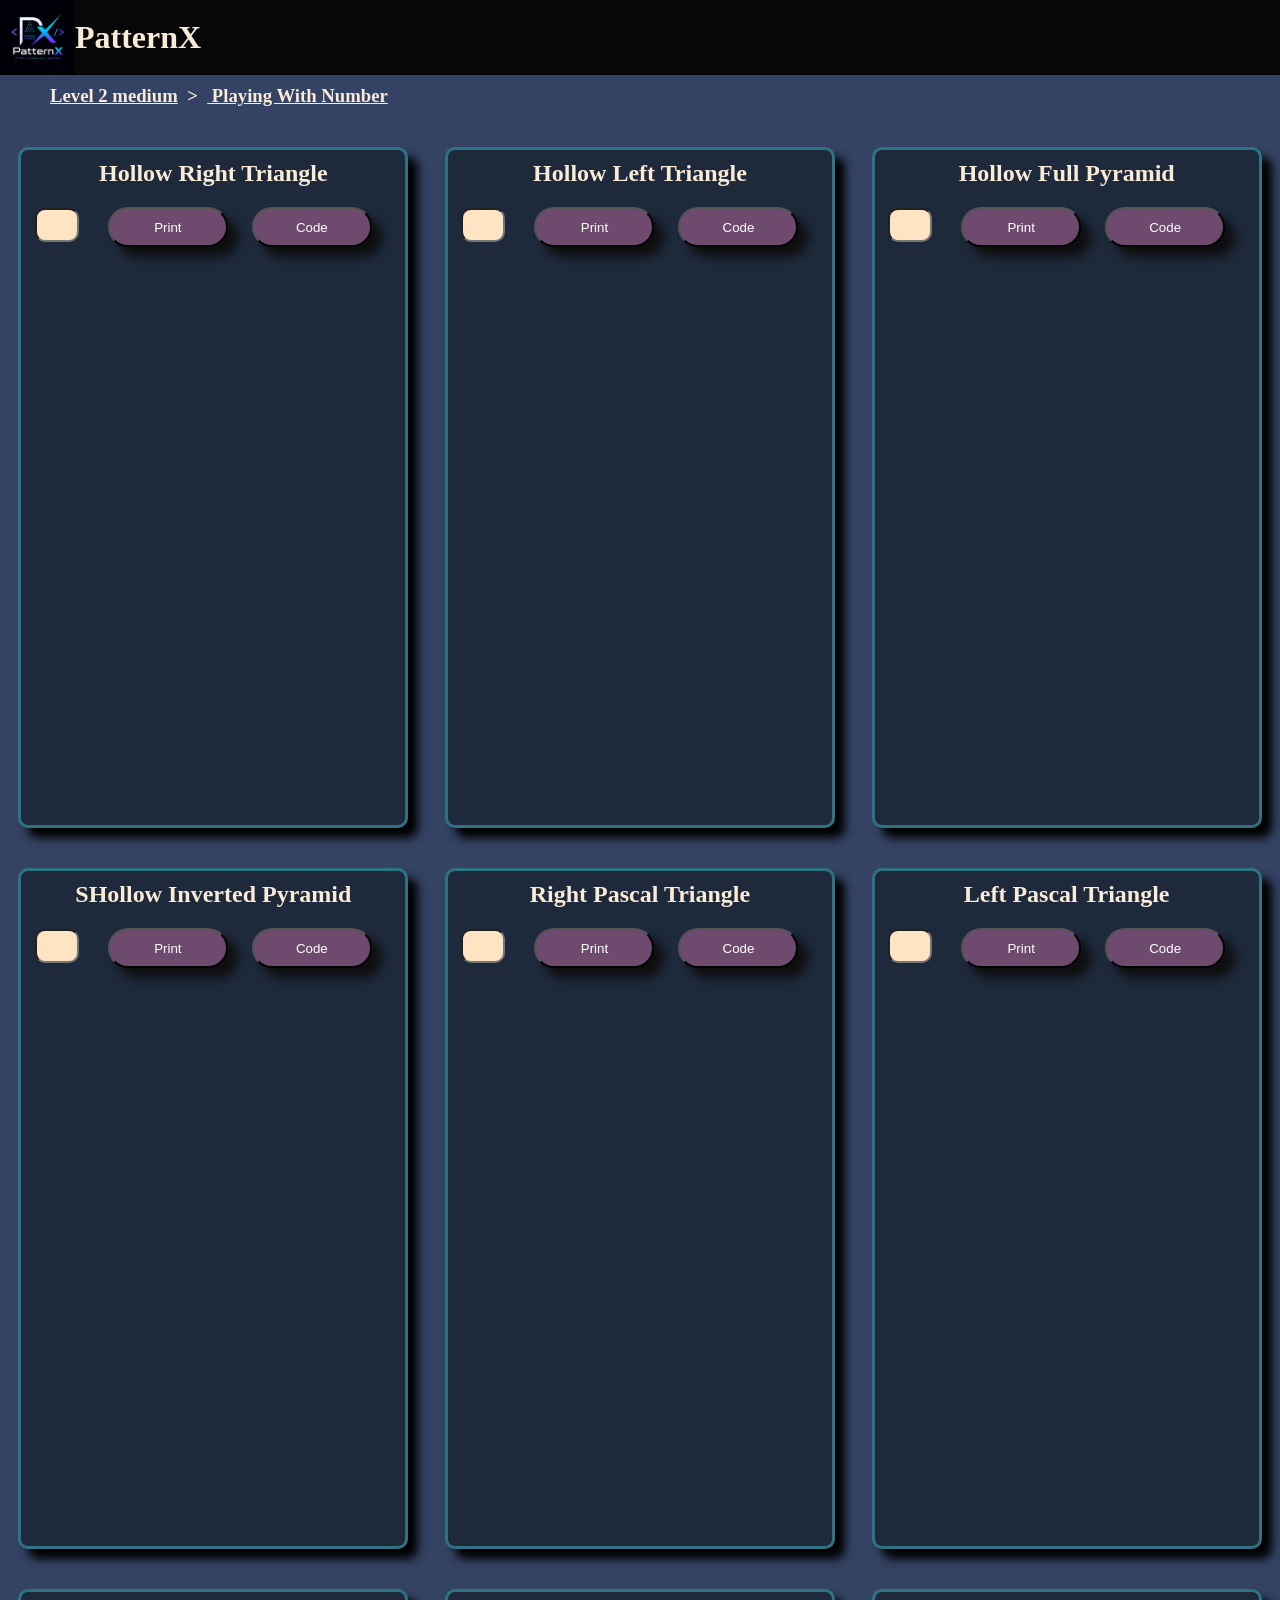
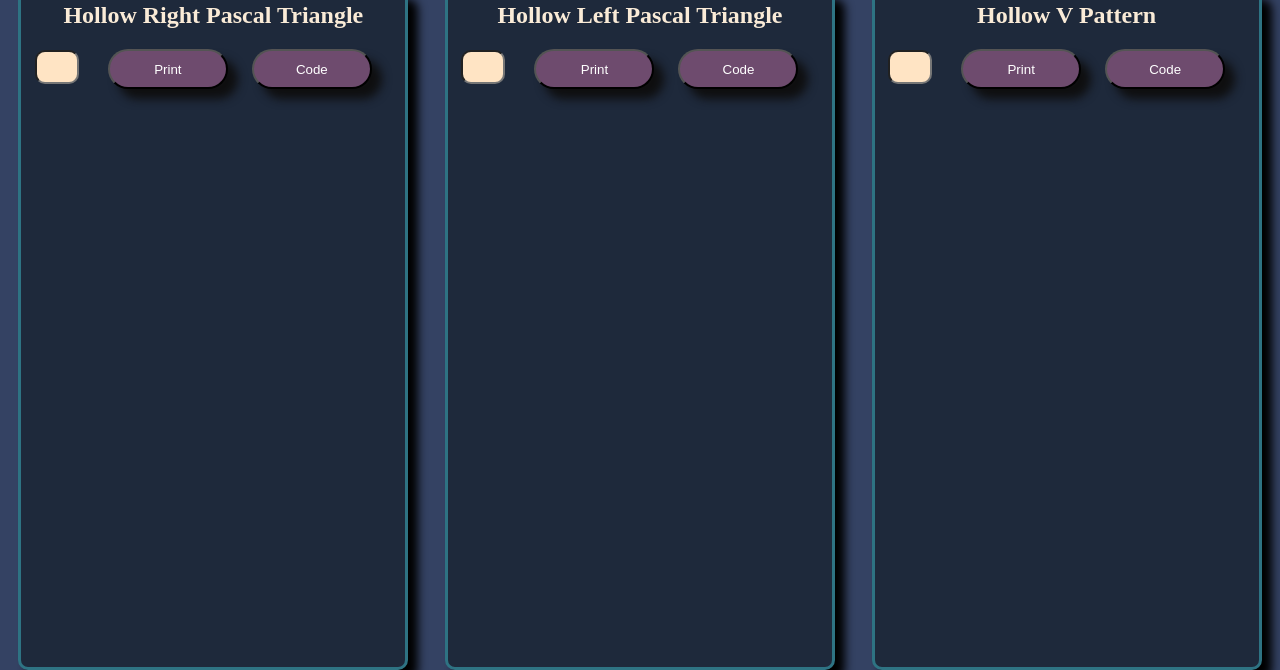
<file: mediumStar.html>
<!DOCTYPE html>
<html lang="en">
<head>
    <meta charset="UTF-8">
    <meta name="viewport" content="width=device-width, initial-scale=1.0">
    <title>Document</title>
       <link rel="stylesheet" href="style.css">
</head>
<body>
    <div class="main" id ="min">
        <div class="navbar">
            <img src="logo.jpeg">
            <h1>PatternX</h1>
        </div>
        <div class="link"> <h3><a href="index.html">Level 2 medium</a> &nbsp;> &nbsp;<a href="mediumNumber.html"> Playing With Number</a> </h3></div>
        <div class="pat">
            <div class="card">
            <h2>Hollow Right Triangle</h2>
            <div class="btns">
    <input type="number" id="pr1" required>         
    <button class="p1"  id="p1" onclick="p1()">Print</button>
    <button class="c1" onclick="popUp(c1)" id="c1">Code</button>
</div>
            <div class="A1 pattren"><pre></pre></div>
        </div>
        <div class="card">
            <h2> Hollow Left Triangle</h2>
            <div class="btns">
        <input type="number" id="pr2"> 
    <button class="b1" onclick="p2()">Print</button>
    <button class="b2" onclick="popUp(c2)">Code</button>
</div>
            <div class="A2 pattren"></div>
        </div>
        <div class="card">
            <h2>Hollow Full Pyramid</h2>
            <div class="btns">
        <input type="number" id="pr3"> 
    <button class="b1" onclick="p3()">Print</button>
    <button class="b2" onclick="popUp(c3)">Code</button>
</div>
        <pre><div class="A3 pattren"></div></pre>
        </div>
        </div>
        <div class="pat">
            <div class="card">
            <h2>SHollow Inverted Pyramid</h2>
            <div class="btns">
        <input type="number" id="pr4"> 
    <button class="p1" onclick="p4()">Print</button>
    <button class="c1" onclick="popUp(c4)">Code</button>
</div>
            <pre><div class="A4 pattren"></div></pre>
        </div>
        <div class="card">
            <h2> Right Pascal Triangle</h2>
            <div class="btns">
            <input type="number" id="pr5"> 
    <button class="b1" onclick="p5()">Print</button>
    <button class="b2" onclick="popUp(c5)">Code</button>
</div>
            <pre><div class="A5 pattren"></div></pre>
        </div>
        <div class="card">
            <h2>Left Pascal Triangle</h2>
            <div class="btns">
        <input type="number" id="pr6"> 
    <button class="b1" onclick="p6()">Print</button>
    <button class="b2" onclick="popUp(c6)">Code</button>
</div>
        <pre><div class="A6 pattren"></div></pre>
        </div>
        </div>

        <div class="pat">
            <div class="card">
            <h2>Hollow Right Pascal Triangle</h2>
            <div class="btns">
        <input type="number" id="pr7"> 
    <button class="p7" onclick="p7()">Print</button>
    <button class="c7" onclick="popUp(c7)">Code</button>
</div>
            <pre><div class="A7 pattren"></div></pre>
        </div>
        <div class="card">
            <h2> Hollow Left Pascal Triangle</h2>
            <div class="btns">
            <input type="number" id="pr8"> 
    <button class="b1" onclick="p8()">Print</button>
    <button class="b2" onclick="popUp(c8)">Code</button>
</div>
            <pre><div class="A8 pattren"></div></pre>
        </div>
        <div class="card">
            <h2>Hollow V Pattern</h2>
            <div class="btns">
        <input type="number" id="pr9"> 
    <button class="b1" onclick="p9()">Print</button>
    <button class="b2" onclick="popUp(c9)">Code</button>
</div>
        <pre><div class="A9 pattren"></div></pre>
        </div>
        </div>
    <script src="mediumStar.js">
    </script>
</body>
</html>
</file>
<file: style.css>
*{
            margin: 0;
            padding: 0;
        }
        body{
            background-color: #344263;
        }
        img{
            height: 75px;
            width: 75px;
        }
        .navbar{
            display: flex;
            
            text-align: center;
            background-color: rgb(7, 7, 7);
            color: antiquewhite;
        }
        .navbar h1{
            display: flex;
            align-items: center;
            text-align: center;
        }
        .card{
            height: 75vh;
            width: 30vw;
            background-color:  #1E293B;
            border:3px solid rgb(46, 115, 131);
            border-radius: 10px;
            margin: auto;
            margin-top: 40px;
            display:flex;
            flex-direction: column;
            align-items: center;
            overflow-y: auto;
            overflow-x: auto;
            transition: 0.5s ease;
    white-space: nowrap;
            box-shadow: 10px 10px 10px rgb(0, 0, 0);
        }
        .card:hover{
        transform: translate(5px,-5px);
}
        .card h2{
            color: antiquewhite;
            margin-top: 10px;
        }
        .pat{
            display: flex;
        }
        button{
            height: 40px;
            width: 120px;
            border-radius: 25px;
            background-color: #6e4b6e;
            color: white;;
            margin-top: 20px;
            margin-right: 20px;
            transition: 0.5s ease;
            box-shadow: 10px 10px 10px #0f0f10;;
        }
        button:hover{
            transform: translate(3px,-3px);
        }
        .pattren{
            font-size: 20px;
            margin-top: 20px;
            color: antiquewhite;
            font-family: monospace;
            width: 20vw;
            
        }
        input{
            height: 30px;
            width: 40px;
            font-size: 20px;
            margin-right: 25px;
            background-color: bisque;
            border-radius: 10px;
            color:#6e4b6e;
        }
        .link a{
            color: antiquewhite;
        }
        .link{
            color: antiquewhite;
            margin-left: 50px;
            margin-top: 10px;
        }

        /* Tablet */
@media (max-width: 1024px) {

    .pat{
        flex-wrap: wrap;
        justify-content: center;
        gap: 20px;
    }

    .card{
        width: 45vw;
        height: auto;
        min-height: 60vh;
    }

    .pattren{
        width: 80%;
    }
}

/* Mobile */
@media (max-width: 768px) {

    .navbar{
            display: flex;
            width: 100vw;
            text-align: center;
            background-color: rgb(5, 5, 5);
            color: #F8FAFC;
        }
        .navbar h1{
            display: flex;
            align-items: center;
            text-align: center;
        }

    .link{
        margin-left: 10px;
        font-size: 14px;
    }

    .pat{
        flex-direction: column;
        align-items: center;
    }

    .card{
        width: 90%;
        height: auto;
        min-height: 50vh;
        margin-top: 20px;
    }

    .pattren{
        width: 90%;
        font-size: 16px;
    }

    .btns{
        display: flex;
        flex-wrap: wrap;
        justify-content: center;
        gap: 10px;
        margin-top: 10px;
    }

    button{
        width: 100px;
        margin-right: 0;
    }

    input{
        margin-top: 20px;
        width: 60px;
        margin-right: 0;
    }

    img{
        width: 60px;
        height: 60px;
    }
}

/* Small Mobile */
@media (max-width: 480px){

    .card h2{
        font-size: 18px;
        text-align: center;
        padding: 0 10px;
    }

    .pattren{
        font-size: 14px;
    }

    button{
        width: 90px;
        height: 35px;
        font-size: 12px;
    }

    input{
        width: 50px;
        font-size: 16px;
    }

    .navbar h1{
        font-size: 24px;
    }
}
</file>
